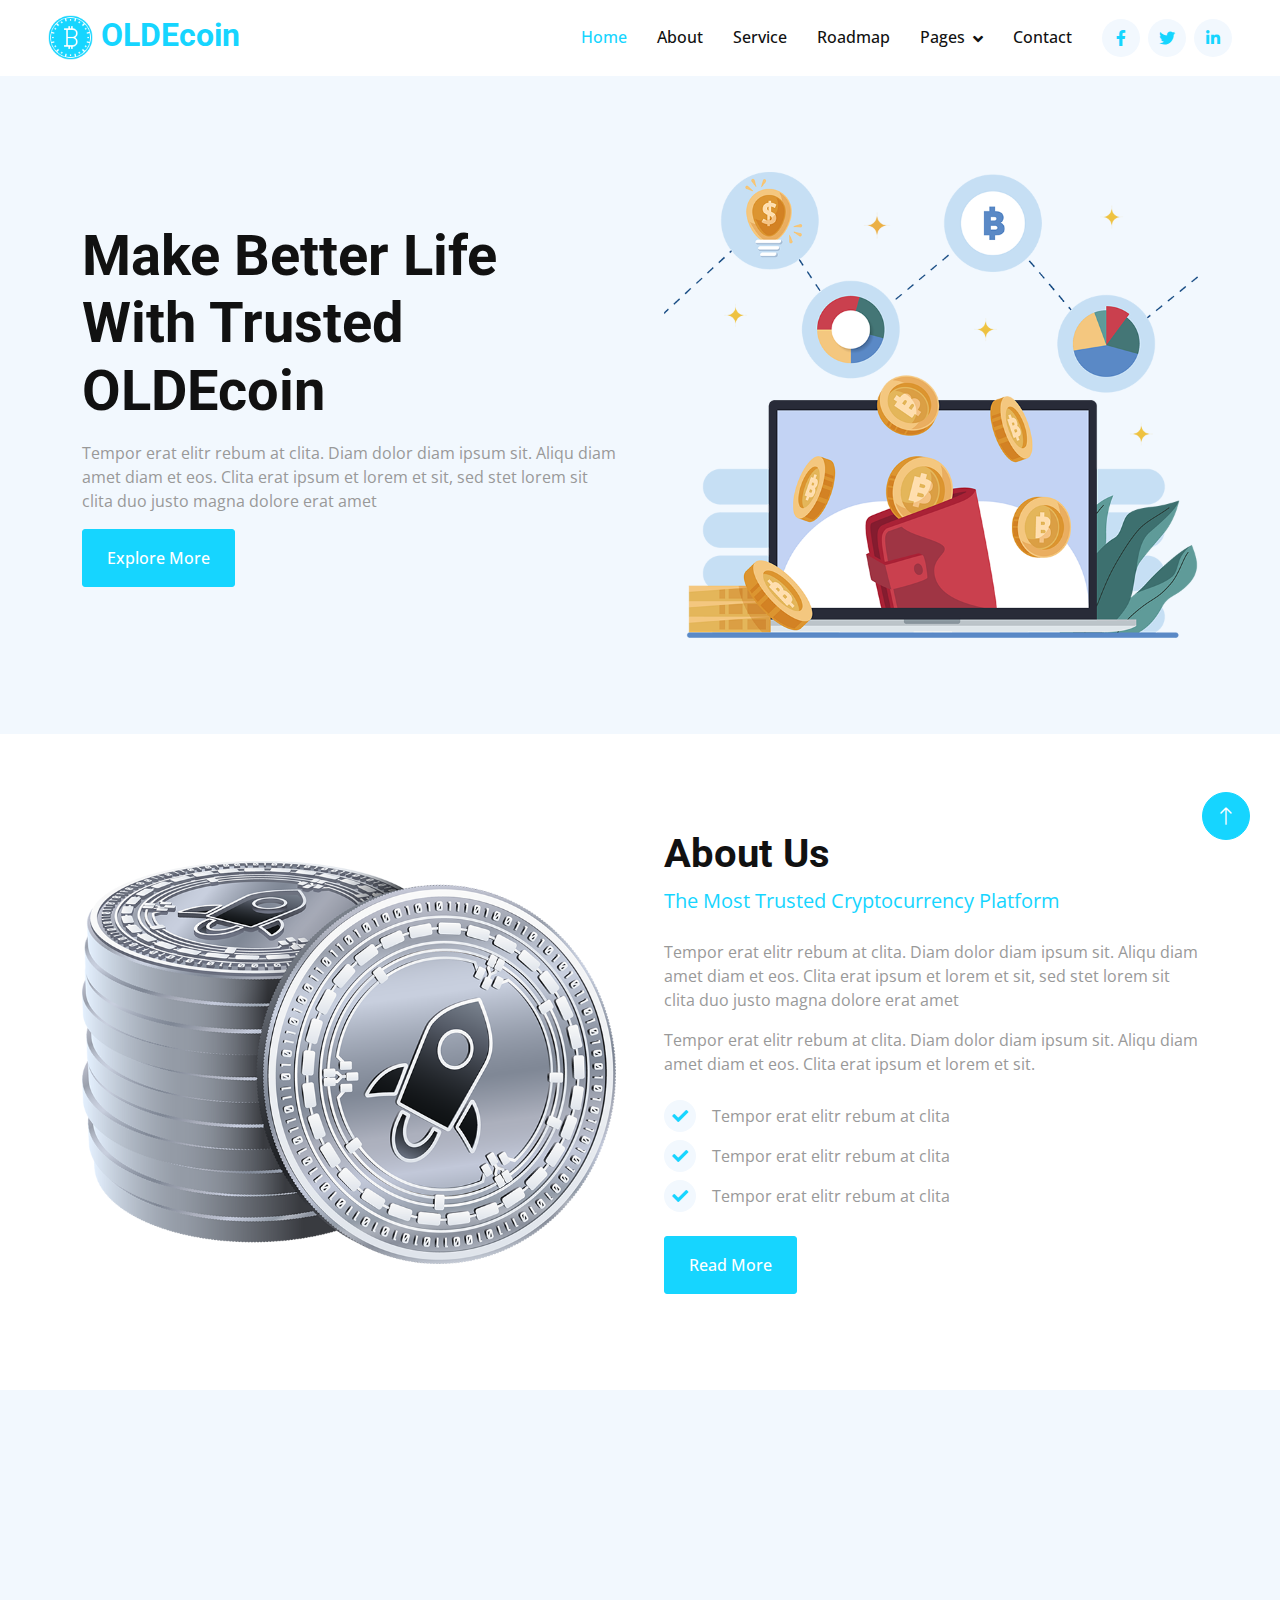
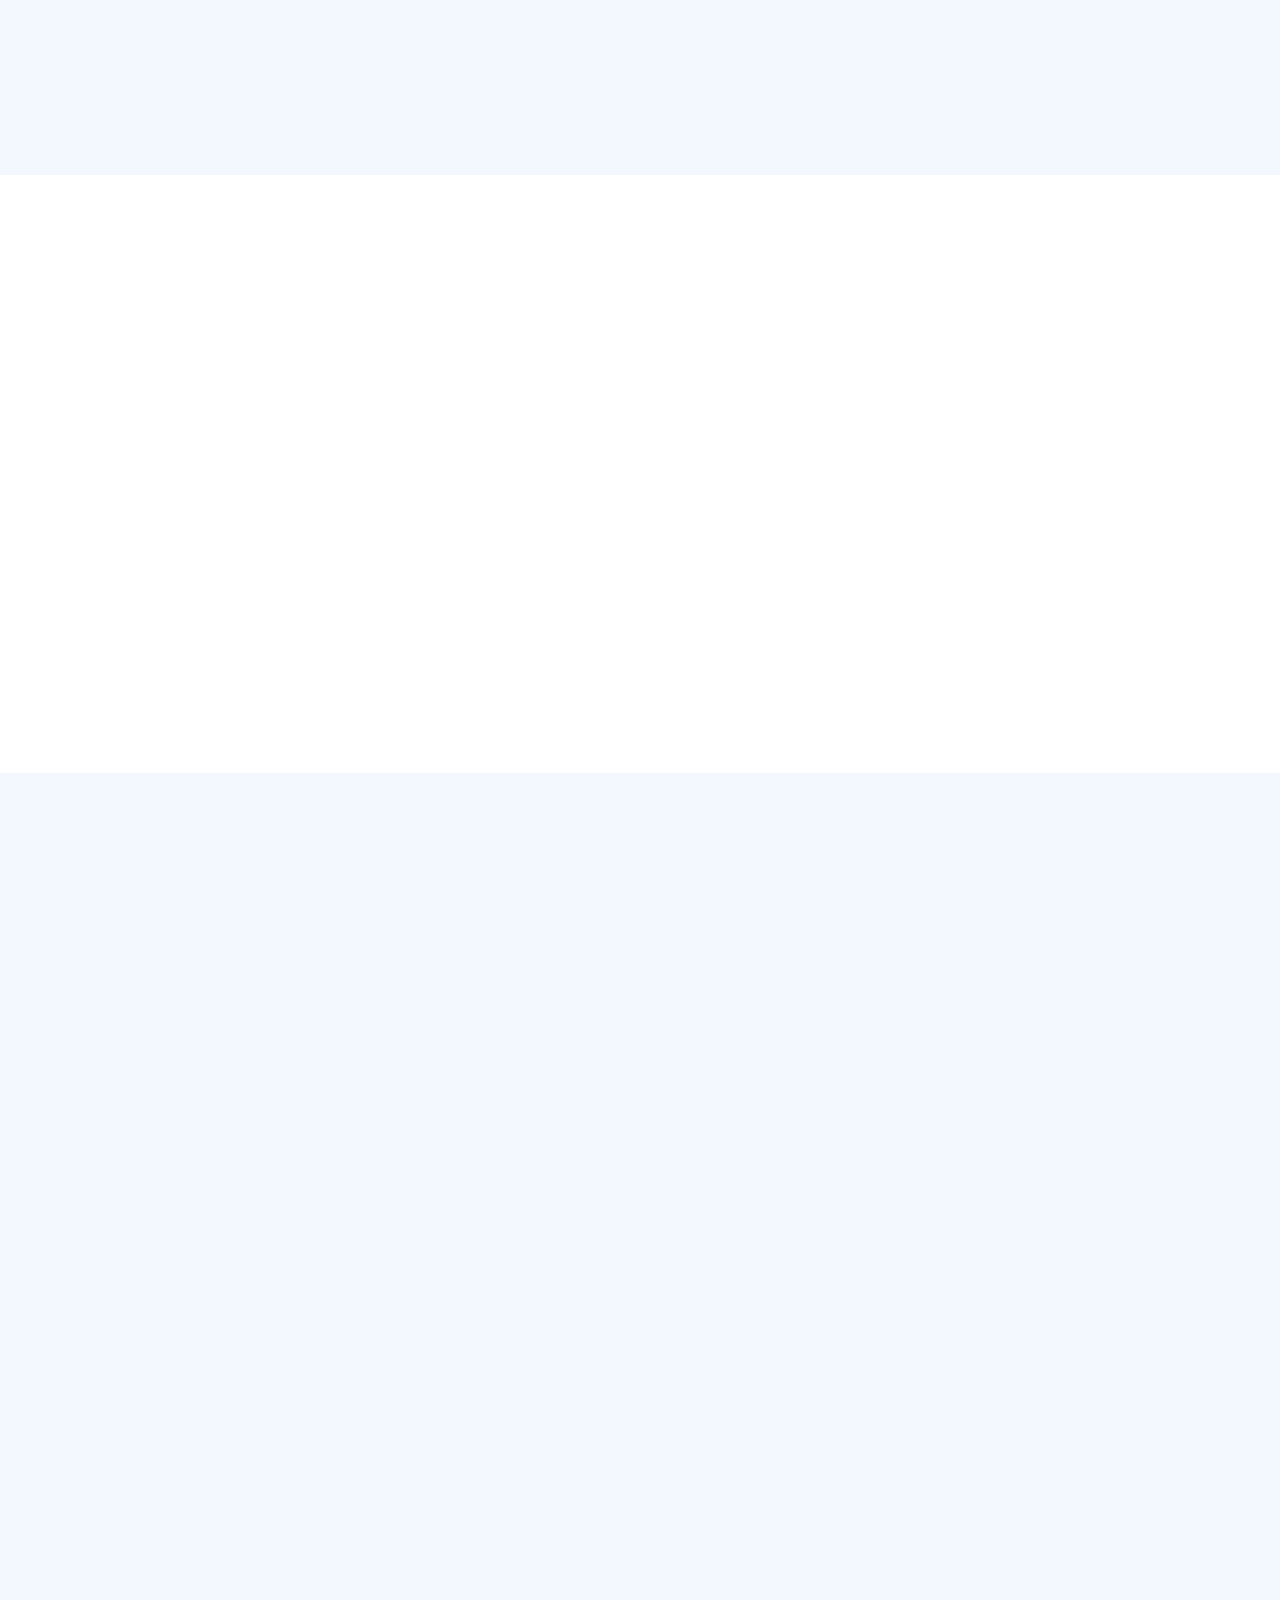
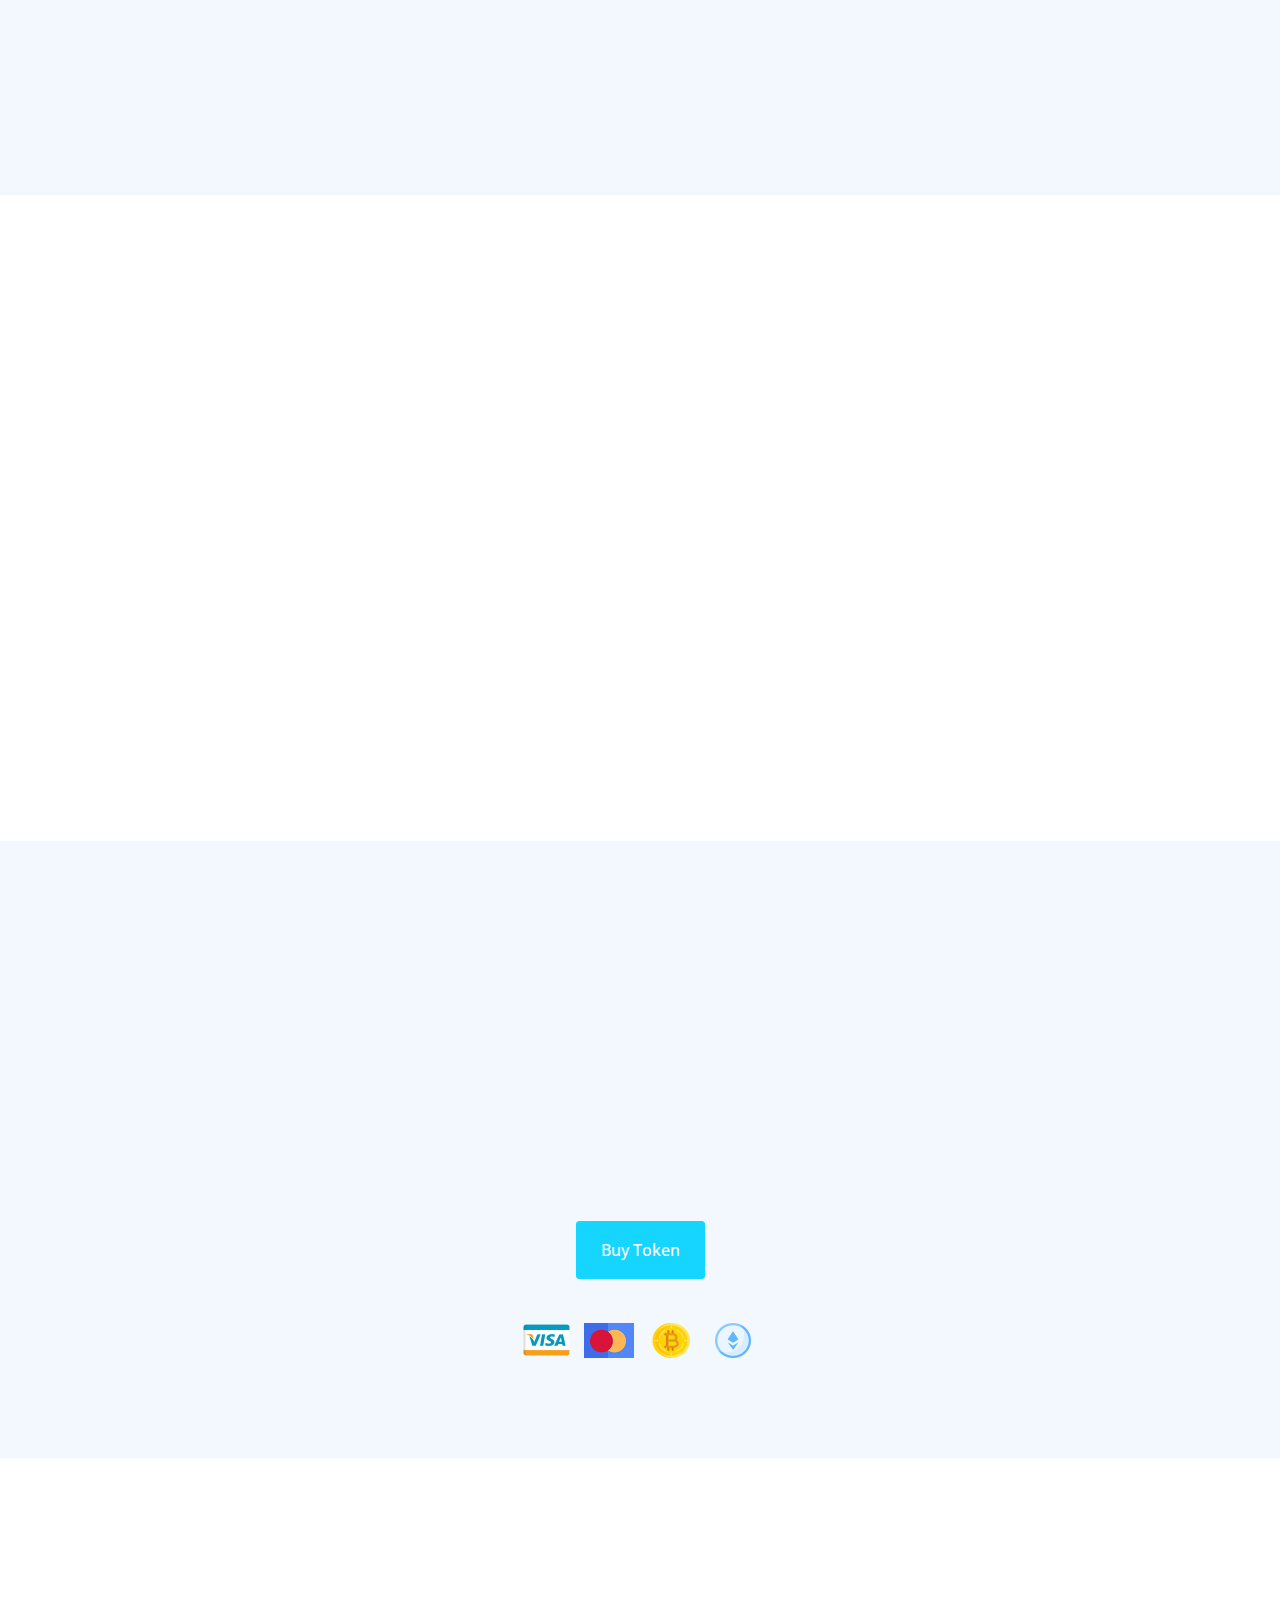
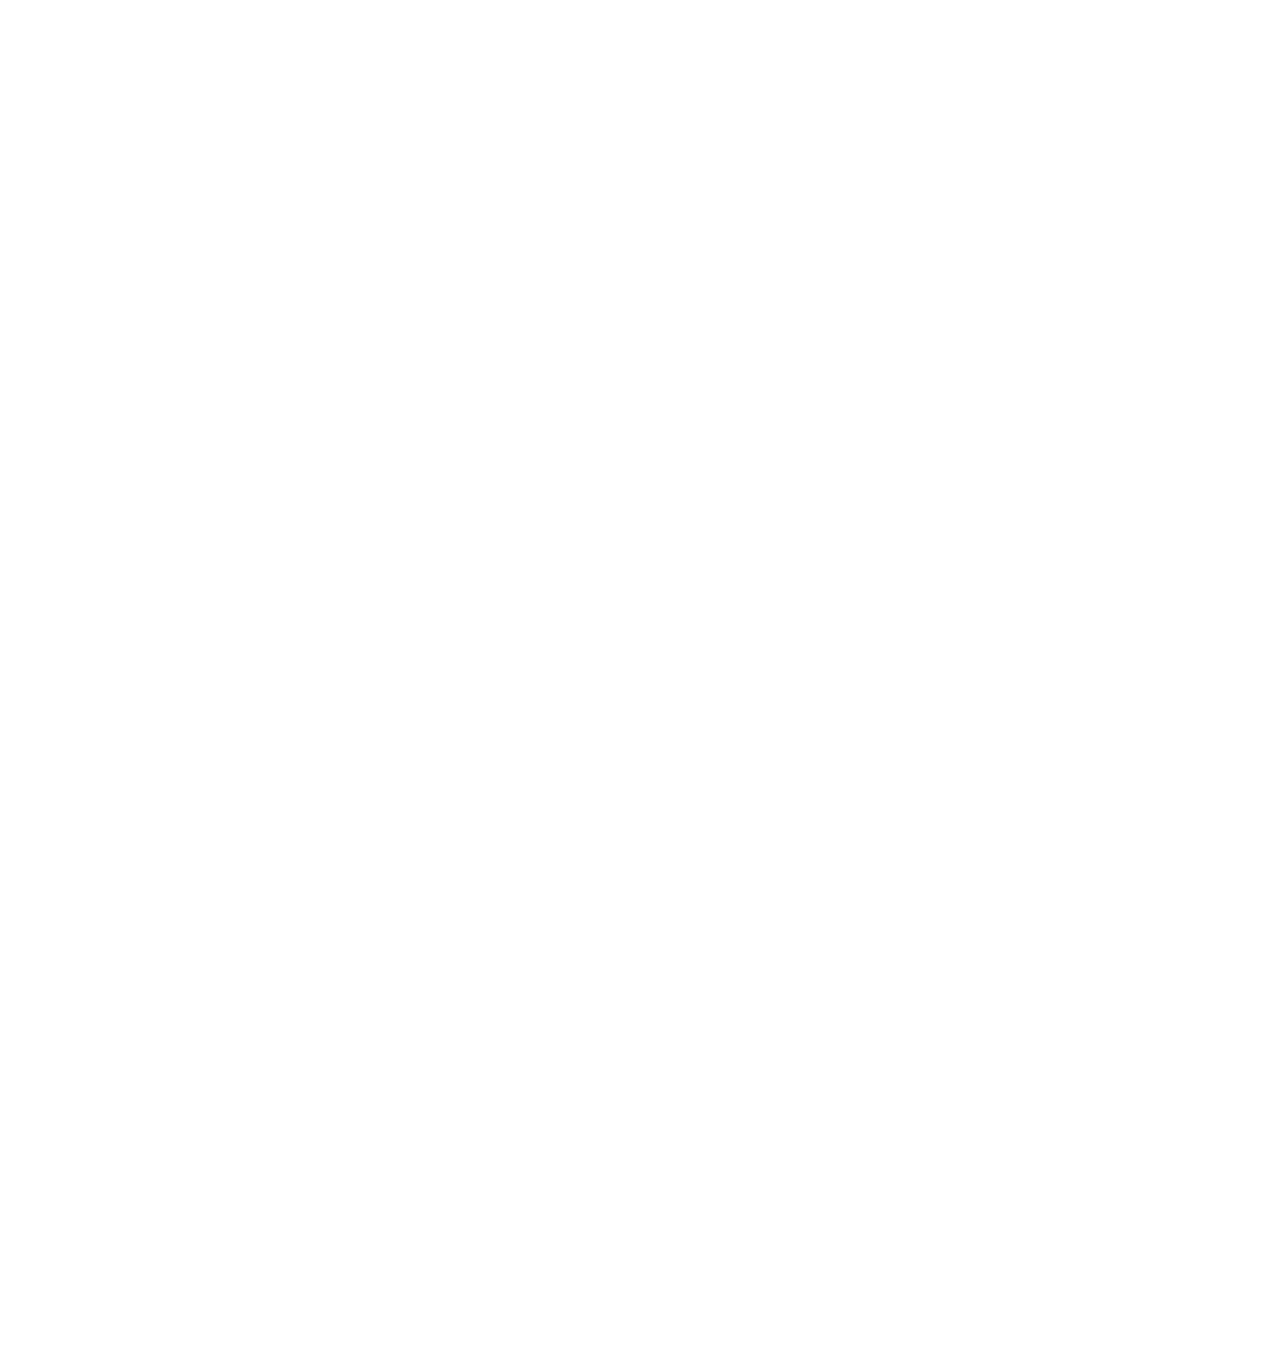
<file: index.html>
<!DOCTYPE html>
<html lang="en">

<head>
    <meta charset="utf-8">
    <title>OLDEcoin - A Cryptocurrency for Olde English Bulldogges</title>
    <meta content="width=device-width, initial-scale=1.0" name="viewport">
    <meta content="" name="keywords">
    <meta content="" name="description">

    <!-- Favicon -->
    <link href="img/favicon.ico" rel="icon">

    <!-- Google Web Fonts -->
    <link rel="preconnect" href="https://fonts.googleapis.com">
    <link rel="preconnect" href="https://fonts.gstatic.com" crossorigin>
    <link href="https://fonts.googleapis.com/css2?family=Open+Sans:wght@400;500&family=Roboto:wght@500;700&display=swap"
        rel="stylesheet">

    <!-- Icon Font Stylesheet -->
    <link href="https://cdnjs.cloudflare.com/ajax/libs/font-awesome/5.10.0/css/all.min.css" rel="stylesheet">
    <link href="https://cdn.jsdelivr.net/npm/bootstrap-icons@1.4.1/font/bootstrap-icons.css" rel="stylesheet">

    <!-- Libraries Stylesheet -->
    <link href="lib/animate/animate.min.css" rel="stylesheet">
    <link href="lib/owlcarousel/assets/owl.carousel.min.css" rel="stylesheet">

    <!-- Customized Bootstrap Stylesheet -->
    <link href="css/bootstrap.min.css" rel="stylesheet">

    <!-- Template Stylesheet -->
    <link href="css/style.css" rel="stylesheet">
</head>

<body>
    <!-- Spinner Start -->
    <div id="spinner"
        class="show bg-white position-fixed translate-middle w-100 vh-100 top-50 start-50 d-flex align-items-center justify-content-center">
        <div class="spinner-grow text-primary" role="status"></div>
    </div>
    <!-- Spinner End -->


    <!-- Navbar Start -->
    <nav class="navbar navbar-expand-lg bg-white navbar-light sticky-top p-0 px-4 px-lg-5">
        <a href="index.html" class="navbar-brand d-flex align-items-center">
            <h2 class="m-0 text-primary"><img class="img-fluid me-2" src="img/icon-1.png" alt=""
                    style="width: 45px;">OLDEcoin</h2>
        </a>
        <button type="button" class="navbar-toggler" data-bs-toggle="collapse" data-bs-target="#navbarCollapse">
            <span class="navbar-toggler-icon"></span>
        </button>
        <div class="collapse navbar-collapse" id="navbarCollapse">
            <div class="navbar-nav ms-auto py-4 py-lg-0">
                <a href="index.html" class="nav-item nav-link active">Home</a>
                <a href="about.html" class="nav-item nav-link">About</a>
                <a href="service.html" class="nav-item nav-link">Service</a>
                <a href="roadmap.html" class="nav-item nav-link">Roadmap</a>
                <div class="nav-item dropdown">
                    <a href="#" class="nav-link dropdown-toggle" data-bs-toggle="dropdown">Pages</a>
                    <div class="dropdown-menu shadow-sm m-0">
                        <a href="feature.html" class="dropdown-item">Feature</a>
                        <a href="token.html" class="dropdown-item">Token Sale</a>
                        <a href="faq.html" class="dropdown-item">FAQs</a>
                        <a href="404.html" class="dropdown-item">404 Page</a>
                    </div>
                </div>
                <a href="contact.html" class="nav-item nav-link">Contact</a>
            </div>
            <div class="h-100 d-lg-inline-flex align-items-center d-none">
                <a class="btn btn-square rounded-circle bg-light text-primary me-2" href=""><i
                        class="fab fa-facebook-f"></i></a>
                <a class="btn btn-square rounded-circle bg-light text-primary me-2" href=""><i
                        class="fab fa-twitter"></i></a>
                <a class="btn btn-square rounded-circle bg-light text-primary me-0" href=""><i
                        class="fab fa-linkedin-in"></i></a>
            </div>
        </div>
    </nav>
    <!-- Navbar End -->


    <!-- Header Start -->
    <div class="container-fluid hero-header bg-light py-5 mb-5">
        <div class="container py-5">
            <div class="row g-5 align-items-center">
                <div class="col-lg-6">
                    <h1 class="display-4 mb-3 animated slideInDown">Make Better Life With Trusted OLDEcoin</h1>
                    <p class="animated slideInDown">Tempor erat elitr rebum at clita. Diam dolor diam ipsum sit. Aliqu
                        diam amet diam et eos. Clita erat ipsum et lorem et sit, sed stet lorem sit clita duo justo
                        magna dolore erat amet</p>
                    <a href="" class="btn btn-primary py-3 px-4 animated slideInDown">Explore More</a>
                </div>
                <div class="col-lg-6 animated fadeIn">
                    <img class="img-fluid animated pulse infinite" style="animation-duration: 3s;" src="img/hero-1.png"
                        alt="">
                </div>
            </div>
        </div>
    </div>
    <!-- Header End -->


    <!-- About Start -->
    <div class="container-xxl py-5">
        <div class="container">
            <div class="row g-5 align-items-center">
                <div class="col-lg-6 wow fadeInUp" data-wow-delay="0.1s">
                    <img class="img-fluid" src="img/about.png" alt="">
                </div>
                <div class="col-lg-6 wow fadeInUp" data-wow-delay="0.5s">
                    <div class="h-100">
                        <h1 class="display-6">About Us</h1>
                        <p class="text-primary fs-5 mb-4">The Most Trusted Cryptocurrency Platform</p>
                        <p>Tempor erat elitr rebum at clita. Diam dolor diam ipsum sit. Aliqu diam amet diam et eos.
                            Clita erat ipsum et lorem et sit, sed stet lorem sit clita duo justo magna dolore erat amet
                        </p>
                        <p class="mb-4">Tempor erat elitr rebum at clita. Diam dolor diam ipsum sit. Aliqu diam amet
                            diam et eos. Clita erat ipsum et lorem et sit.</p>
                        <div class="d-flex align-items-center mb-2">
                            <i class="fa fa-check bg-light text-primary btn-sm-square rounded-circle me-3 fw-bold"></i>
                            <span>Tempor erat elitr rebum at clita</span>
                        </div>
                        <div class="d-flex align-items-center mb-2">
                            <i class="fa fa-check bg-light text-primary btn-sm-square rounded-circle me-3 fw-bold"></i>
                            <span>Tempor erat elitr rebum at clita</span>
                        </div>
                        <div class="d-flex align-items-center mb-4">
                            <i class="fa fa-check bg-light text-primary btn-sm-square rounded-circle me-3 fw-bold"></i>
                            <span>Tempor erat elitr rebum at clita</span>
                        </div>
                        <a class="btn btn-primary py-3 px-4" href="">Read More</a>
                    </div>
                </div>
            </div>
        </div>
    </div>
    <!-- About End -->


    <!-- Facts Start -->
    <div class="container-xxl bg-light py-5 my-5">
        <div class="container py-5">
            <div class="row g-5">
                <div class="col-lg-4 col-md-6 text-center wow fadeIn" data-wow-delay="0.1s">
                    <img class="img-fluid mb-4" src="img/icon-9.png" alt="">
                    <h1 class="display-4" data-toggle="counter-up">123456</h1>
                    <p class="fs-5 text-primary mb-0">Today Transactions</p>
                </div>
                <div class="col-lg-4 col-md-6 text-center wow fadeIn" data-wow-delay="0.3s">
                    <img class="img-fluid mb-4" src="img/icon-10.png" alt="">
                    <h1 class="display-4" data-toggle="counter-up">123456</h1>
                    <p class="fs-5 text-primary mb-0">Monthly Transactions</p>
                </div>
                <div class="col-lg-4 col-md-6 text-center wow fadeIn" data-wow-delay="0.5s">
                    <img class="img-fluid mb-4" src="img/icon-2.png" alt="">
                    <h1 class="display-4" data-toggle="counter-up">123456</h1>
                    <p class="fs-5 text-primary mb-0">Total Transactions</p>
                </div>
            </div>
        </div>
    </div>
    <!-- Facts End -->


    <!-- Features Start -->
    <div class="container-xxl py-5">
        <div class="container">
            <div class="text-center mx-auto wow fadeInUp" data-wow-delay="0.1s" style="max-width: 500px;">
                <h1 class="display-6">Why Us!</h1>
                <p class="text-primary fs-5 mb-5">The Best In The crypto Industry</p>
            </div>
            <div class="row g-5">
                <div class="col-lg-4 col-md-6 wow fadeInUp" data-wow-delay="0.1s">
                    <div class="d-flex align-items-start">
                        <img class="img-fluid flex-shrink-0" src="img/icon-7.png" alt="">
                        <div class="ps-4">
                            <h5 class="mb-3">Easy To Start</h5>
                            <span>Aliqu diam amet diam et eos. Clita erat ipsum et lorem et sit, sed stet lorem sit
                                clita duo justo</span>
                        </div>
                    </div>
                </div>
                <div class="col-lg-4 col-md-6 wow fadeInUp" data-wow-delay="0.3s">
                    <div class="d-flex align-items-start">
                        <img class="img-fluid flex-shrink-0" src="img/icon-6.png" alt="">
                        <div class="ps-4">
                            <h5 class="mb-3">Safe & Secure</h5>
                            <span>Aliqu diam amet diam et eos. Clita erat ipsum et lorem et sit, sed stet lorem sit
                                clita duo justo</span>
                        </div>
                    </div>
                </div>
                <div class="col-lg-4 col-md-6 wow fadeInUp" data-wow-delay="0.5s">
                    <div class="d-flex align-items-start">
                        <img class="img-fluid flex-shrink-0" src="img/icon-5.png" alt="">
                        <div class="ps-4">
                            <h5 class="mb-3">Affordable Plans</h5>
                            <span>Aliqu diam amet diam et eos. Clita erat ipsum et lorem et sit, sed stet lorem sit
                                clita duo justo</span>
                        </div>
                    </div>
                </div>
                <div class="col-lg-4 col-md-6 wow fadeInUp" data-wow-delay="0.1s">
                    <div class="d-flex align-items-start">
                        <img class="img-fluid flex-shrink-0" src="img/icon-4.png" alt="">
                        <div class="ps-4">
                            <h5 class="mb-3">Secure Storage</h5>
                            <span>Aliqu diam amet diam et eos. Clita erat ipsum et lorem et sit, sed stet lorem sit
                                clita duo justo</span>
                        </div>
                    </div>
                </div>
                <div class="col-lg-4 col-md-6 wow fadeInUp" data-wow-delay="0.3s">
                    <div class="d-flex align-items-start">
                        <img class="img-fluid flex-shrink-0" src="img/icon-3.png" alt="">
                        <div class="ps-4">
                            <h5 class="mb-3">Protected By Insurance</h5>
                            <span>Aliqu diam amet diam et eos. Clita erat ipsum et lorem et sit, sed stet lorem sit
                                clita duo justo</span>
                        </div>
                    </div>
                </div>
                <div class="col-lg-4 col-md-6 wow fadeInUp" data-wow-delay="0.5s">
                    <div class="d-flex align-items-start">
                        <img class="img-fluid flex-shrink-0" src="img/icon-8.png" alt="">
                        <div class="ps-4">
                            <h5 class="mb-3">24/7 Support</h5>
                            <span>Aliqu diam amet diam et eos. Clita erat ipsum et lorem et sit, sed stet lorem sit
                                clita duo justo</span>
                        </div>
                    </div>
                </div>
            </div>
        </div>
    </div>
    <!-- Features End -->


    <!-- Service Start -->
    <div class="container-xxl bg-light py-5 my-5">
        <div class="container py-5">
            <div class="text-center mx-auto wow fadeInUp" data-wow-delay="0.1s" style="max-width: 500px;">
                <h1 class="display-6">Services</h1>
                <p class="text-primary fs-5 mb-5">Buy, Sell And Exchange Cryptocurrency</p>
            </div>
            <div class="row g-4">
                <div class="col-lg-4 col-md-6 wow fadeInUp" data-wow-delay="0.1s">
                    <div class="service-item bg-white p-5">
                        <img class="img-fluid mb-4" src="img/icon-7.png" alt="">
                        <h5 class="mb-3">Currency Wallet</h5>
                        <p>Aliqu diam amet diam et eos. Clita erat ipsum et lorem et sit, sed stet lorem sit clita duo
                            justo</p>
                        <a href="">Read More <i class="fa fa-arrow-right ms-2"></i></a>
                    </div>
                </div>
                <div class="col-lg-4 col-md-6 wow fadeInUp" data-wow-delay="0.3s">
                    <div class="service-item bg-white p-5">
                        <img class="img-fluid mb-4" src="img/icon-3.png" alt="">
                        <h5 class="mb-3">Currency Transaction</h5>
                        <p>Aliqu diam amet diam et eos. Clita erat ipsum et lorem et sit, sed stet lorem sit clita duo
                            justo</p>
                        <a href="">Read More <i class="fa fa-arrow-right ms-2"></i></a>
                    </div>
                </div>
                <div class="col-lg-4 col-md-6 wow fadeInUp" data-wow-delay="0.5s">
                    <div class="service-item bg-white p-5">
                        <img class="img-fluid mb-4" src="img/icon-9.png" alt="">
                        <h5 class="mb-3">Bitcoin Investment</h5>
                        <p>Aliqu diam amet diam et eos. Clita erat ipsum et lorem et sit, sed stet lorem sit clita duo
                            justo</p>
                        <a href="">Read More <i class="fa fa-arrow-right ms-2"></i></a>
                    </div>
                </div>
                <div class="col-lg-4 col-md-6 wow fadeInUp" data-wow-delay="0.1s">
                    <div class="service-item bg-white p-5">
                        <img class="img-fluid mb-4" src="img/icon-5.png" alt="">
                        <h5 class="mb-3">Currency Exchange</h5>
                        <p>Aliqu diam amet diam et eos. Clita erat ipsum et lorem et sit, sed stet lorem sit clita duo
                            justo</p>
                        <a href="">Read More <i class="fa fa-arrow-right ms-2"></i></a>
                    </div>
                </div>
                <div class="col-lg-4 col-md-6 wow fadeInUp" data-wow-delay="0.3s">
                    <div class="service-item bg-white p-5">
                        <img class="img-fluid mb-4" src="img/icon-2.png" alt="">
                        <h5 class="mb-3">Bitcoin Escrow</h5>
                        <p>Aliqu diam amet diam et eos. Clita erat ipsum et lorem et sit, sed stet lorem sit clita duo
                            justo</p>
                        <a href="">Read More <i class="fa fa-arrow-right ms-2"></i></a>
                    </div>
                </div>
                <div class="col-lg-4 col-md-6 wow fadeInUp" data-wow-delay="0.5s">
                    <div class="service-item bg-white p-5">
                        <img class="img-fluid mb-4" src="img/icon-8.png" alt="">
                        <h5 class="mb-3">Token Sale</h5>
                        <p>Aliqu diam amet diam et eos. Clita erat ipsum et lorem et sit, sed stet lorem sit clita duo
                            justo</p>
                        <a href="">Read More <i class="fa fa-arrow-right ms-2"></i></a>
                    </div>
                </div>
            </div>
        </div>
    </div>
    <!-- Service End -->


    <!-- Roadmap Start -->
    <div class="container-xxl py-5">
        <div class="container">
            <div class="text-center mx-auto wow fadeInUp" data-wow-delay="0.1s" style="max-width: 500px;">
                <h1 class="display-6">Roadmap</h1>
                <p class="text-primary fs-5 mb-5">We Translate Your Dream Into Reality</p>
            </div>
            <div class="owl-carousel roadmap-carousel wow fadeInUp" data-wow-delay="0.1s">
                <div class="roadmap-item">
                    <div class="roadmap-point"><span></span></div>
                    <h5>January 2045</h5>
                    <span>Diam dolor ipsum sit amet erat ipsum lorem sit</span>
                </div>
                <div class="roadmap-item">
                    <div class="roadmap-point"><span></span></div>
                    <h5>March 2045</h5>
                    <span>Diam dolor ipsum sit amet erat ipsum lorem sit</span>
                </div>
                <div class="roadmap-item">
                    <div class="roadmap-point"><span></span></div>
                    <h5>May 2045</h5>
                    <span>Diam dolor ipsum sit amet erat ipsum lorem sit</span>
                </div>
                <div class="roadmap-item">
                    <div class="roadmap-point"><span></span></div>
                    <h5>July 2045</h5>
                    <span>Diam dolor ipsum sit amet erat ipsum lorem sit</span>
                </div>
                <div class="roadmap-item">
                    <div class="roadmap-point"><span></span></div>
                    <h5>September 2045</h5>
                    <span>Diam dolor ipsum sit amet erat ipsum lorem sit</span>
                </div>
                <div class="roadmap-item">
                    <div class="roadmap-point"><span></span></div>
                    <h5>November 2045</h5>
                    <span>Diam dolor ipsum sit amet erat ipsum lorem sit</span>
                </div>
            </div>
        </div>
    </div>
    <!-- Roadmap End -->


    <!-- Token Sale Start -->
    <div class="container-xxl bg-light py-5 my-5">
        <div class="container py-5">
            <div class="text-center mx-auto wow fadeInUp" data-wow-delay="0.1s" style="max-width: 500px;">
                <h1 class="display-6">Token Sale</h1>
                <p class="text-primary fs-5 mb-5">Token Sale Countdown</p>
            </div>
            <div class="row g-3">
                <div class="col-6 col-md-3 wow fadeIn" data-wow-delay="0.1s">
                    <div class="bg-white text-center p-3">
                        <h1 class="mb-0">0</h1>
                        <span class="text-primary fs-5">Days</span>
                    </div>
                </div>
                <div class="col-6 col-md-3 wow fadeIn" data-wow-delay="0.3s">
                    <div class="bg-white text-center p-3">
                        <h1 class="mb-0">0</h1>
                        <span class="text-primary fs-5">Hours</span>
                    </div>
                </div>
                <div class="col-6 col-md-3 wow fadeIn" data-wow-delay="0.5s">
                    <div class="bg-white text-center p-3">
                        <h1 class="mb-0">0</h1>
                        <span class="text-primary fs-5">Minutes</span>
                    </div>
                </div>
                <div class="col-6 col-md-3 wow fadeIn" data-wow-delay="0.7s">
                    <div class="bg-white text-center p-3">
                        <h1 class="mb-0">0</h1>
                        <span class="text-primary fs-5">Seconds</span>
                    </div>
                </div>
                <div class="col-12 text-center py-4">
                    <a class="btn btn-primary py-3 px-4" href="">Buy Token</a>
                </div>
                <div class="col-12 text-center">
                    <img class="img-fluid m-1" src="img/payment-1.png" alt="" style="width: 50px;">
                    <img class="img-fluid m-1" src="img/payment-2.png" alt="" style="width: 50px;">
                    <img class="img-fluid m-1" src="img/payment-3.png" alt="" style="width: 50px;">
                    <img class="img-fluid m-1" src="img/payment-4.png" alt="" style="width: 50px;">
                </div>
            </div>
        </div>
    </div>
    <!-- Token Sale Start -->


    <!-- FAQs Start -->
    <div class="container-xxl py-5">
        <div class="container">
            <div class="text-center mx-auto wow fadeInUp" data-wow-delay="0.1s" style="max-width: 500px;">
                <h1 class="display-6">FAQs</h1>
                <p class="text-primary fs-5 mb-5">Frequently Asked Questions</p>
            </div>
            <div class="row justify-content-center">
                <div class="col-lg-10">
                    <div class="accordion" id="accordionExample">
                        <div class="accordion-item wow fadeInUp" data-wow-delay="0.1s">
                            <h2 class="accordion-header" id="headingOne">
                                <button class="accordion-button" type="button" data-bs-toggle="collapse"
                                    data-bs-target="#collapseOne" aria-expanded="true" aria-controls="collapseOne">
                                    How to build a website?
                                </button>
                            </h2>
                            <div id="collapseOne" class="accordion-collapse collapse show" aria-labelledby="headingOne"
                                data-bs-parent="#accordionExample">
                                <div class="accordion-body">
                                    Dolor nonumy tempor elitr et rebum ipsum sit duo duo. Diam sed sed magna et magna
                                    diam aliquyam amet dolore ipsum erat duo. Sit rebum magna duo labore no diam.
                                </div>
                            </div>
                        </div>
                        <div class="accordion-item wow fadeInUp" data-wow-delay="0.2s">
                            <h2 class="accordion-header" id="headingTwo">
                                <button class="accordion-button collapsed" type="button" data-bs-toggle="collapse"
                                    data-bs-target="#collapseTwo" aria-expanded="false" aria-controls="collapseTwo">
                                    How long will it take to get a new website?
                                </button>
                            </h2>
                            <div id="collapseTwo" class="accordion-collapse collapse" aria-labelledby="headingTwo"
                                data-bs-parent="#accordionExample">
                                <div class="accordion-body">
                                    Dolor nonumy tempor elitr et rebum ipsum sit duo duo. Diam sed sed magna et magna
                                    diam aliquyam amet dolore ipsum erat duo. Sit rebum magna duo labore no diam.
                                </div>
                            </div>
                        </div>
                        <div class="accordion-item wow fadeInUp" data-wow-delay="0.3s">
                            <h2 class="accordion-header" id="headingThree">
                                <button class="accordion-button collapsed" type="button" data-bs-toggle="collapse"
                                    data-bs-target="#collapseThree" aria-expanded="false" aria-controls="collapseThree">
                                    Do you only create HTML websites?
                                </button>
                            </h2>
                            <div id="collapseThree" class="accordion-collapse collapse" aria-labelledby="headingThree"
                                data-bs-parent="#accordionExample">
                                <div class="accordion-body">
                                    Dolor nonumy tempor elitr et rebum ipsum sit duo duo. Diam sed sed magna et magna
                                    diam aliquyam amet dolore ipsum erat duo. Sit rebum magna duo labore no diam.
                                </div>
                            </div>
                        </div>
                        <div class="accordion-item wow fadeInUp" data-wow-delay="0.4s">
                            <h2 class="accordion-header" id="headingFour">
                                <button class="accordion-button collapsed" type="button" data-bs-toggle="collapse"
                                    data-bs-target="#collapseFour" aria-expanded="true" aria-controls="collapseFour">
                                    Will my website be mobile-friendly?
                                </button>
                            </h2>
                            <div id="collapseFour" class="accordion-collapse collapse" aria-labelledby="headingFour"
                                data-bs-parent="#accordionExample">
                                <div class="accordion-body">
                                    Dolor nonumy tempor elitr et rebum ipsum sit duo duo. Diam sed sed magna et magna
                                    diam aliquyam amet dolore ipsum erat duo. Sit rebum magna duo labore no diam.
                                </div>
                            </div>
                        </div>
                        <div class="accordion-item wow fadeInUp" data-wow-delay="0.5s">
                            <h2 class="accordion-header" id="headingFive">
                                <button class="accordion-button collapsed" type="button" data-bs-toggle="collapse"
                                    data-bs-target="#collapseFive" aria-expanded="false" aria-controls="collapseFive">
                                    Will you maintain my site for me?
                                </button>
                            </h2>
                            <div id="collapseFive" class="accordion-collapse collapse" aria-labelledby="headingFive"
                                data-bs-parent="#accordionExample">
                                <div class="accordion-body">
                                    Dolor nonumy tempor elitr et rebum ipsum sit duo duo. Diam sed sed magna et magna
                                    diam aliquyam amet dolore ipsum erat duo. Sit rebum magna duo labore no diam.
                                </div>
                            </div>
                        </div>
                        <div class="accordion-item wow fadeInUp" data-wow-delay="0.6s">
                            <h2 class="accordion-header" id="headingSix">
                                <button class="accordion-button collapsed" type="button" data-bs-toggle="collapse"
                                    data-bs-target="#collapseSix" aria-expanded="false" aria-controls="collapseSix">
                                    I’m on a strict budget. Do you have any low cost options?
                                </button>
                            </h2>
                            <div id="collapseSix" class="accordion-collapse collapse" aria-labelledby="headingSix"
                                data-bs-parent="#accordionExample">
                                <div class="accordion-body">
                                    Dolor nonumy tempor elitr et rebum ipsum sit duo duo. Diam sed sed magna et magna
                                    diam aliquyam amet dolore ipsum erat duo. Sit rebum magna duo labore no diam.
                                </div>
                            </div>
                        </div>
                        <div class="accordion-item wow fadeInUp" data-wow-delay="0.7s">
                            <h2 class="accordion-header" id="headingSeven">
                                <button class="accordion-button collapsed" type="button" data-bs-toggle="collapse"
                                    data-bs-target="#collapseSeven" aria-expanded="false" aria-controls="collapseSeven">
                                    Will you maintain my site for me?
                                </button>
                            </h2>
                            <div id="collapseSeven" class="accordion-collapse collapse" aria-labelledby="headingSeven"
                                data-bs-parent="#accordionExample">
                                <div class="accordion-body">
                                    Dolor nonumy tempor elitr et rebum ipsum sit duo duo. Diam sed sed magna et magna
                                    diam aliquyam amet dolore ipsum erat duo. Sit rebum magna duo labore no diam.
                                </div>
                            </div>
                        </div>
                        <div class="accordion-item wow fadeInUp" data-wow-delay="0.8s">
                            <h2 class="accordion-header" id="headingEight">
                                <button class="accordion-button collapsed" type="button" data-bs-toggle="collapse"
                                    data-bs-target="#collapseEight" aria-expanded="false" aria-controls="collapseEight">
                                    I’m on a strict budget. Do you have any low cost options?
                                </button>
                            </h2>
                            <div id="collapseEight" class="accordion-collapse collapse" aria-labelledby="headingEight"
                                data-bs-parent="#accordionExample">
                                <div class="accordion-body">
                                    Dolor nonumy tempor elitr et rebum ipsum sit duo duo. Diam sed sed magna et magna
                                    diam aliquyam amet dolore ipsum erat duo. Sit rebum magna duo labore no diam.
                                </div>
                            </div>
                        </div>
                    </div>
                </div>
            </div>
        </div>
    </div>
    <!-- FAQs Start -->


    <!-- Footer Start -->
    <div class="container-fluid bg-light footer mt-5 pt-5 wow fadeIn" data-wow-delay="0.1s">
        <div class="container py-5">
            <div class="row g-5">
                <div class="col-md-6">
                    <h1 class="text-primary mb-4"><img class="img-fluid me-2" src="img/icon-1.png" alt=""
                            style="width: 45px;">CryptoCoin</h1>
                    <span>Diam dolor diam ipsum sit. Aliqu diam amet diam et eos. Clita erat ipsum et lorem et sit, sed
                        stet lorem sit clita. Diam dolor diam ipsum sit. Aliqu diam amet diam et eos. Clita erat ipsum
                        et lorem et sit.</span>
                </div>
                <div class="col-md-6">
                    <h5 class="mb-4">Newsletter</h5>
                    <p>Clita erat ipsum et lorem et sit, sed stet lorem sit clita.</p>
                    <div class="position-relative">
                        <input class="form-control bg-transparent w-100 py-3 ps-4 pe-5" type="text"
                            placeholder="Your email">
                        <button type="button"
                            class="btn btn-primary py-2 px-3 position-absolute top-0 end-0 mt-2 me-2">SignUp</button>
                    </div>
                </div>
                <div class="col-lg-3 col-md-6">
                    <h5 class="mb-4">Get In Touch</h5>
                    <p><i class="fa fa-map-marker-alt me-3"></i>123 Street, New York, USA</p>
                    <p><i class="fa fa-phone-alt me-3"></i>+012 345 67890</p>
                    <p><i class="fa fa-envelope me-3"></i>info@example.com</p>
                </div>
                <div class="col-lg-3 col-md-6">
                    <h5 class="mb-4">Our Services</h5>
                    <a class="btn btn-link" href="">Currency Wallet</a>
                    <a class="btn btn-link" href="">Currency Transaction</a>
                    <a class="btn btn-link" href="">Bitcoin Investment</a>
                    <a class="btn btn-link" href="">Token Sale</a>
                </div>
                <div class="col-lg-3 col-md-6">
                    <h5 class="mb-4">Quick Links</h5>
                    <a class="btn btn-link" href="">About Us</a>
                    <a class="btn btn-link" href="">Contact Us</a>
                    <a class="btn btn-link" href="">Our Services</a>
                    <a class="btn btn-link" href="">Terms & Condition</a>
                </div>
                <div class="col-lg-3 col-md-6">
                    <h5 class="mb-4">Follow Us</h5>
                    <div class="d-flex">
                        <a class="btn btn-square rounded-circle me-1" href=""><i class="fab fa-twitter"></i></a>
                        <a class="btn btn-square rounded-circle me-1" href=""><i class="fab fa-facebook-f"></i></a>
                        <a class="btn btn-square rounded-circle me-1" href=""><i class="fab fa-youtube"></i></a>
                        <a class="btn btn-square rounded-circle me-1" href=""><i class="fab fa-linkedin-in"></i></a>
                    </div>
                </div>
            </div>
        </div>
        <div class="container-fluid copyright">
            <div class="container">
                <div class="row">
                    <div class="col-md-6 text-center text-md-start mb-3 mb-md-0">
                        &copy; <a href="#">Your Site Name</a>, All Right Reserved.
                    </div>
                    <div class="col-md-6 text-center text-md-end">
                        <!--/*** This template is free as long as you keep the footer author’s credit link/attribution link/backlink. If you'd like to use the template without the footer author’s credit link/attribution link/backlink, you can purchase the Credit Removal License from "https://htmlcodex.com/credit-removal". Thank you for your support. ***/-->
                        Designed By <a href="https://htmlcodex.com">HTML Codex</a> Distributed By <a
                            href="https://themewagon.com">ThemeWagon</a>
                    </div>
                </div>
            </div>
        </div>
    </div>
    <!-- Footer End -->


    <!-- Back to Top -->
    <a href="#" class="btn btn-lg btn-primary btn-lg-square rounded-circle back-to-top"><i
            class="bi bi-arrow-up"></i></a>


    <!-- JavaScript Libraries -->
    <script src="https://code.jquery.com/jquery-3.4.1.min.js"></script>
    <script src="https://cdn.jsdelivr.net/npm/bootstrap@5.0.0/dist/js/bootstrap.bundle.min.js"></script>
    <script src="lib/wow/wow.min.js"></script>
    <script src="lib/easing/easing.min.js"></script>
    <script src="lib/waypoints/waypoints.min.js"></script>
    <script src="lib/owlcarousel/owl.carousel.min.js"></script>
    <script src="lib/counterup/counterup.min.js"></script>

    <!-- Template Javascript -->
    <script src="js/main.js"></script>
</body>

</html>
</file>
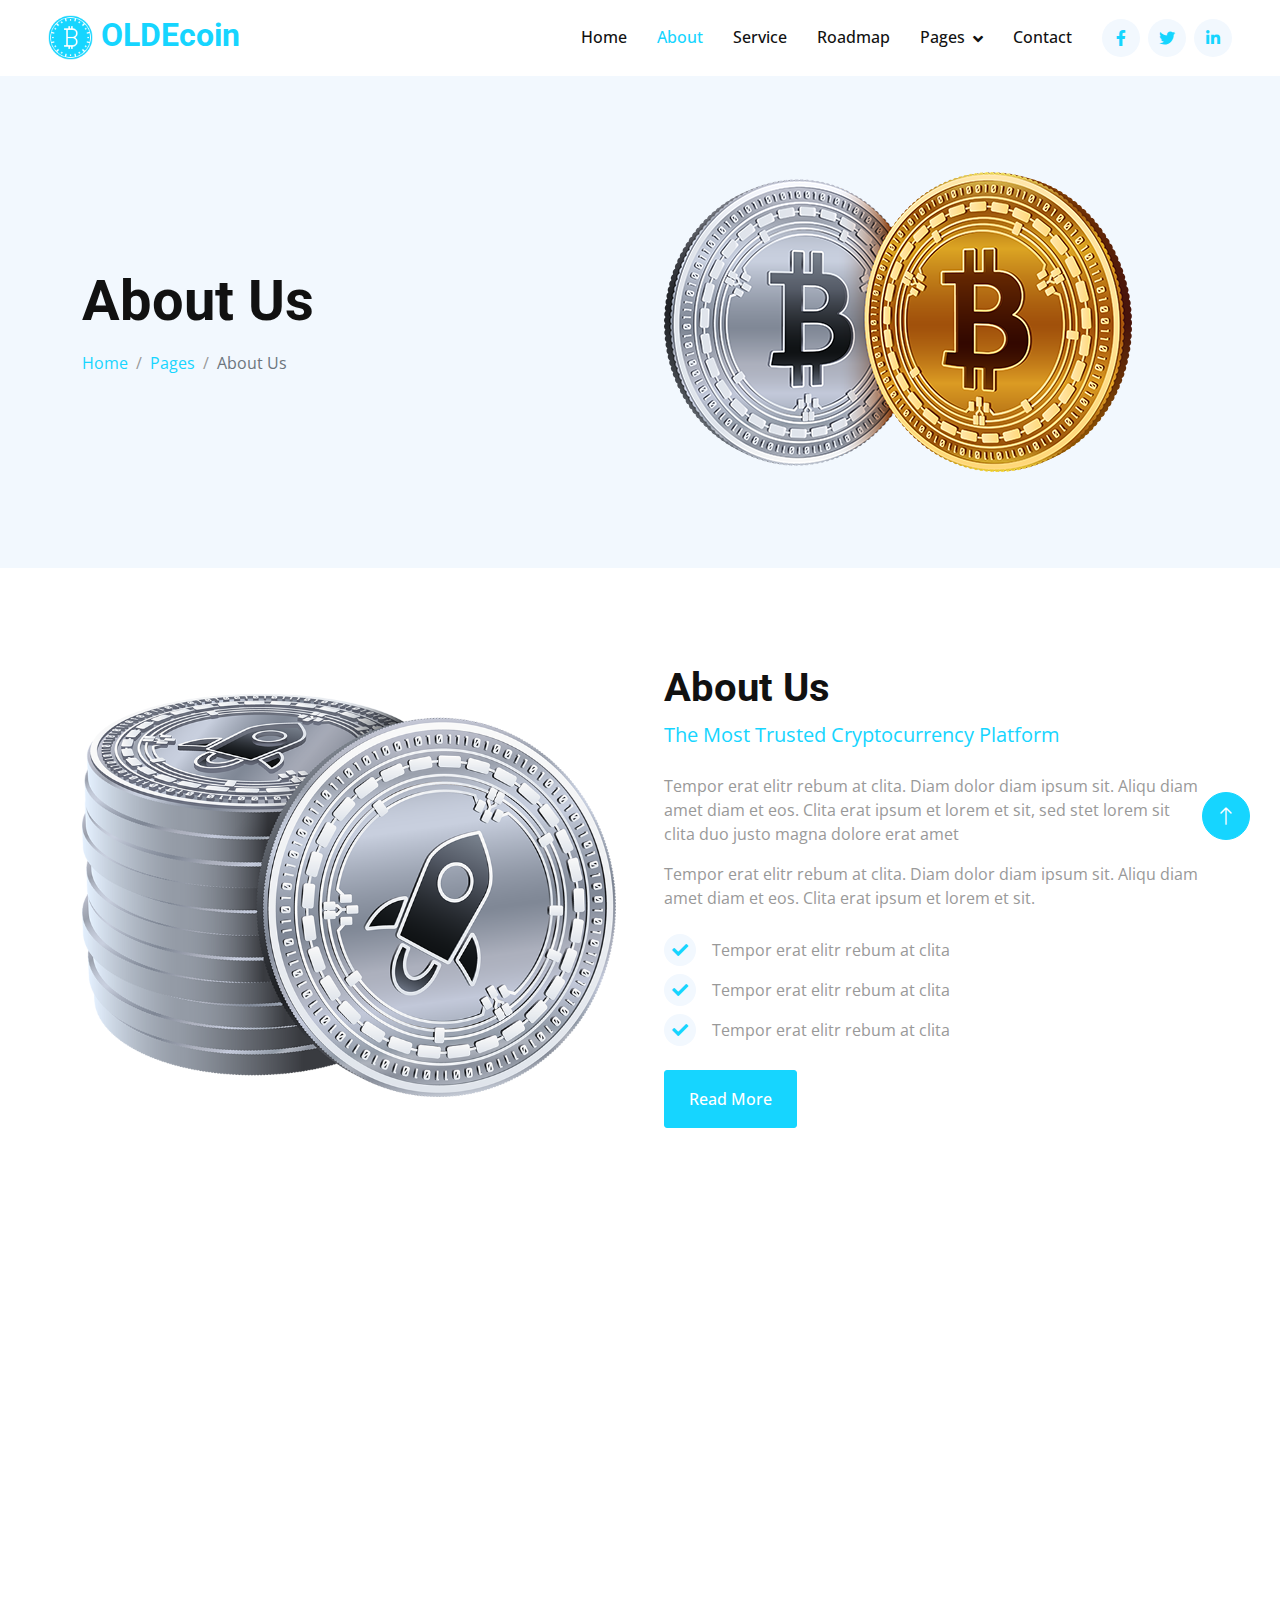
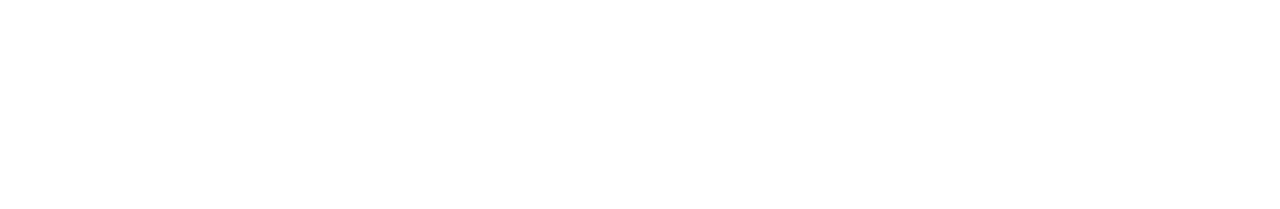
<file: about.html>
<!DOCTYPE html>
<html lang="en">

<head>
    <meta charset="utf-8">
    <title>OLDEcoin - A Cryptocurrency for Olde English Bulldogges</title>
    <meta content="width=device-width, initial-scale=1.0" name="viewport">
    <meta content="" name="keywords">
    <meta content="" name="description">

    <!-- Favicon -->
    <link href="img/favicon.ico" rel="icon">

    <!-- Google Web Fonts -->
    <link rel="preconnect" href="https://fonts.googleapis.com">
    <link rel="preconnect" href="https://fonts.gstatic.com" crossorigin>
    <link href="https://fonts.googleapis.com/css2?family=Open+Sans:wght@400;500&family=Roboto:wght@500;700&display=swap"
        rel="stylesheet">

    <!-- Icon Font Stylesheet -->
    <link href="https://cdnjs.cloudflare.com/ajax/libs/font-awesome/5.10.0/css/all.min.css" rel="stylesheet">
    <link href="https://cdn.jsdelivr.net/npm/bootstrap-icons@1.4.1/font/bootstrap-icons.css" rel="stylesheet">

    <!-- Libraries Stylesheet -->
    <link href="lib/animate/animate.min.css" rel="stylesheet">
    <link href="lib/owlcarousel/assets/owl.carousel.min.css" rel="stylesheet">

    <!-- Customized Bootstrap Stylesheet -->
    <link href="css/bootstrap.min.css" rel="stylesheet">

    <!-- Template Stylesheet -->
    <link href="css/style.css" rel="stylesheet">
</head>

<body>
    <!-- Spinner Start -->
    <div id="spinner"
        class="show bg-white position-fixed translate-middle w-100 vh-100 top-50 start-50 d-flex align-items-center justify-content-center">
        <div class="spinner-grow text-primary" role="status"></div>
    </div>
    <!-- Spinner End -->


    <!-- Navbar Start -->
    <nav class="navbar navbar-expand-lg bg-white navbar-light sticky-top p-0 px-4 px-lg-5">
        <a href="index.html" class="navbar-brand d-flex align-items-center">
            <h2 class="m-0 text-primary"><img class="img-fluid me-2" src="img/icon-1.png" alt=""
                    style="width: 45px;">OLDEcoin</h2>
        </a>
        <button type="button" class="navbar-toggler" data-bs-toggle="collapse" data-bs-target="#navbarCollapse">
            <span class="navbar-toggler-icon"></span>
        </button>
        <div class="collapse navbar-collapse" id="navbarCollapse">
            <div class="navbar-nav ms-auto py-4 py-lg-0">
                <a href="index.html" class="nav-item nav-link">Home</a>
                <a href="about.html" class="nav-item nav-link active">About</a>
                <a href="service.html" class="nav-item nav-link">Service</a>
                <a href="roadmap.html" class="nav-item nav-link">Roadmap</a>
                <div class="nav-item dropdown">
                    <a href="#" class="nav-link dropdown-toggle" data-bs-toggle="dropdown">Pages</a>
                    <div class="dropdown-menu shadow-sm m-0">
                        <a href="feature.html" class="dropdown-item">Feature</a>
                        <a href="token.html" class="dropdown-item">Token Sale</a>
                        <a href="faq.html" class="dropdown-item">FAQs</a>
                        <a href="404.html" class="dropdown-item">404 Page</a>
                    </div>
                </div>
                <a href="contact.html" class="nav-item nav-link">Contact</a>
            </div>
            <div class="h-100 d-lg-inline-flex align-items-center d-none">
                <a class="btn btn-square rounded-circle bg-light text-primary me-2" href=""><i
                        class="fab fa-facebook-f"></i></a>
                <a class="btn btn-square rounded-circle bg-light text-primary me-2" href=""><i
                        class="fab fa-twitter"></i></a>
                <a class="btn btn-square rounded-circle bg-light text-primary me-0" href=""><i
                        class="fab fa-linkedin-in"></i></a>
            </div>
        </div>
    </nav>
    <!-- Navbar End -->


    <!-- Header Start -->
    <div class="container-fluid hero-header bg-light py-5 mb-5">
        <div class="container py-5">
            <div class="row g-5 align-items-center">
                <div class="col-lg-6">
                    <h1 class="display-4 mb-3 animated slideInDown">About Us</h1>
                    <nav aria-label="breadcrumb animated slideInDown">
                        <ol class="breadcrumb mb-0">
                            <li class="breadcrumb-item"><a href="#">Home</a></li>
                            <li class="breadcrumb-item"><a href="#">Pages</a></li>
                            <li class="breadcrumb-item active" aria-current="page">About Us</li>
                        </ol>
                    </nav>
                </div>
                <div class="col-lg-6 animated fadeIn">
                    <img class="img-fluid animated pulse infinite" style="animation-duration: 3s;" src="img/hero-2.png"
                        alt="">
                </div>
            </div>
        </div>
    </div>
    <!-- Header End -->


    <!-- About Start -->
    <div class="container-xxl py-5">
        <div class="container">
            <div class="row g-5 align-items-center">
                <div class="col-lg-6 wow fadeInUp" data-wow-delay="0.1s">
                    <img class="img-fluid" src="img/about.png" alt="">
                </div>
                <div class="col-lg-6 wow fadeInUp" data-wow-delay="0.5s">
                    <div class="h-100">
                        <h1 class="display-6">About Us</h1>
                        <p class="text-primary fs-5 mb-4">The Most Trusted Cryptocurrency Platform</p>
                        <p>Tempor erat elitr rebum at clita. Diam dolor diam ipsum sit. Aliqu diam amet diam et eos.
                            Clita erat ipsum et lorem et sit, sed stet lorem sit clita duo justo magna dolore erat amet
                        </p>
                        <p class="mb-4">Tempor erat elitr rebum at clita. Diam dolor diam ipsum sit. Aliqu diam amet
                            diam et eos. Clita erat ipsum et lorem et sit.</p>
                        <div class="d-flex align-items-center mb-2">
                            <i class="fa fa-check bg-light text-primary btn-sm-square rounded-circle me-3 fw-bold"></i>
                            <span>Tempor erat elitr rebum at clita</span>
                        </div>
                        <div class="d-flex align-items-center mb-2">
                            <i class="fa fa-check bg-light text-primary btn-sm-square rounded-circle me-3 fw-bold"></i>
                            <span>Tempor erat elitr rebum at clita</span>
                        </div>
                        <div class="d-flex align-items-center mb-4">
                            <i class="fa fa-check bg-light text-primary btn-sm-square rounded-circle me-3 fw-bold"></i>
                            <span>Tempor erat elitr rebum at clita</span>
                        </div>
                        <a class="btn btn-primary py-3 px-4" href="">Read More</a>
                    </div>
                </div>
            </div>
        </div>
    </div>
    <!-- About End -->


    <!-- Footer Start -->
    <div class="container-fluid bg-light footer mt-5 pt-5 wow fadeIn" data-wow-delay="0.1s">
        <div class="container py-5">
            <div class="row g-5">
                <div class="col-md-6">
                    <h1 class="text-primary mb-4"><img class="img-fluid me-2" src="img/icon-1.png" alt=""
                            style="width: 45px;">CryptoCoin</h1>
                    <span>Diam dolor diam ipsum sit. Aliqu diam amet diam et eos. Clita erat ipsum et lorem et sit, sed
                        stet lorem sit clita. Diam dolor diam ipsum sit. Aliqu diam amet diam et eos. Clita erat ipsum
                        et lorem et sit.</span>
                </div>
                <div class="col-md-6">
                    <h5 class="mb-4">Newsletter</h5>
                    <p>Clita erat ipsum et lorem et sit, sed stet lorem sit clita.</p>
                    <div class="position-relative">
                        <input class="form-control bg-transparent w-100 py-3 ps-4 pe-5" type="text"
                            placeholder="Your email">
                        <button type="button"
                            class="btn btn-primary py-2 px-3 position-absolute top-0 end-0 mt-2 me-2">SignUp</button>
                    </div>
                </div>
                <div class="col-lg-3 col-md-6">
                    <h5 class="mb-4">Get In Touch</h5>
                    <p><i class="fa fa-map-marker-alt me-3"></i>123 Street, New York, USA</p>
                    <p><i class="fa fa-phone-alt me-3"></i>+012 345 67890</p>
                    <p><i class="fa fa-envelope me-3"></i>info@example.com</p>
                </div>
                <div class="col-lg-3 col-md-6">
                    <h5 class="mb-4">Our Services</h5>
                    <a class="btn btn-link" href="">Currency Wallet</a>
                    <a class="btn btn-link" href="">Currency Transaction</a>
                    <a class="btn btn-link" href="">Bitcoin Investment</a>
                    <a class="btn btn-link" href="">Token Sale</a>
                </div>
                <div class="col-lg-3 col-md-6">
                    <h5 class="mb-4">Quick Links</h5>
                    <a class="btn btn-link" href="">About Us</a>
                    <a class="btn btn-link" href="">Contact Us</a>
                    <a class="btn btn-link" href="">Our Services</a>
                    <a class="btn btn-link" href="">Terms & Condition</a>
                </div>
                <div class="col-lg-3 col-md-6">
                    <h5 class="mb-4">Follow Us</h5>
                    <div class="d-flex">
                        <a class="btn btn-square rounded-circle me-1" href=""><i class="fab fa-twitter"></i></a>
                        <a class="btn btn-square rounded-circle me-1" href=""><i class="fab fa-facebook-f"></i></a>
                        <a class="btn btn-square rounded-circle me-1" href=""><i class="fab fa-youtube"></i></a>
                        <a class="btn btn-square rounded-circle me-1" href=""><i class="fab fa-linkedin-in"></i></a>
                    </div>
                </div>
            </div>
        </div>
        <div class="container-fluid copyright">
            <div class="container">
                <div class="row">
                    <div class="col-md-6 text-center text-md-start mb-3 mb-md-0">
                        &copy; <a href="#">Your Site Name</a>, All Right Reserved.
                    </div>
                    <div class="col-md-6 text-center text-md-end">
                        <!--/*** This template is free as long as you keep the footer author’s credit link/attribution link/backlink. If you'd like to use the template without the footer author’s credit link/attribution link/backlink, you can purchase the Credit Removal License from "https://htmlcodex.com/credit-removal". Thank you for your support. ***/-->
                        Designed By <a href="https://htmlcodex.com">HTML Codex</a> Distributed By <a
                            href="https://themewagon.com">ThemeWagon</a>
                    </div>
                </div>
            </div>
        </div>
    </div>
    <!-- Footer End -->


    <!-- Back to Top -->
    <a href="#" class="btn btn-lg btn-primary btn-lg-square rounded-circle back-to-top"><i
            class="bi bi-arrow-up"></i></a>


    <!-- JavaScript Libraries -->
    <script src="https://code.jquery.com/jquery-3.4.1.min.js"></script>
    <script src="https://cdn.jsdelivr.net/npm/bootstrap@5.0.0/dist/js/bootstrap.bundle.min.js"></script>
    <script src="lib/wow/wow.min.js"></script>
    <script src="lib/easing/easing.min.js"></script>
    <script src="lib/waypoints/waypoints.min.js"></script>
    <script src="lib/owlcarousel/owl.carousel.min.js"></script>
    <script src="lib/counterup/counterup.min.js"></script>

    <!-- Template Javascript -->
    <script src="js/main.js"></script>
</body>

</html>
</file>
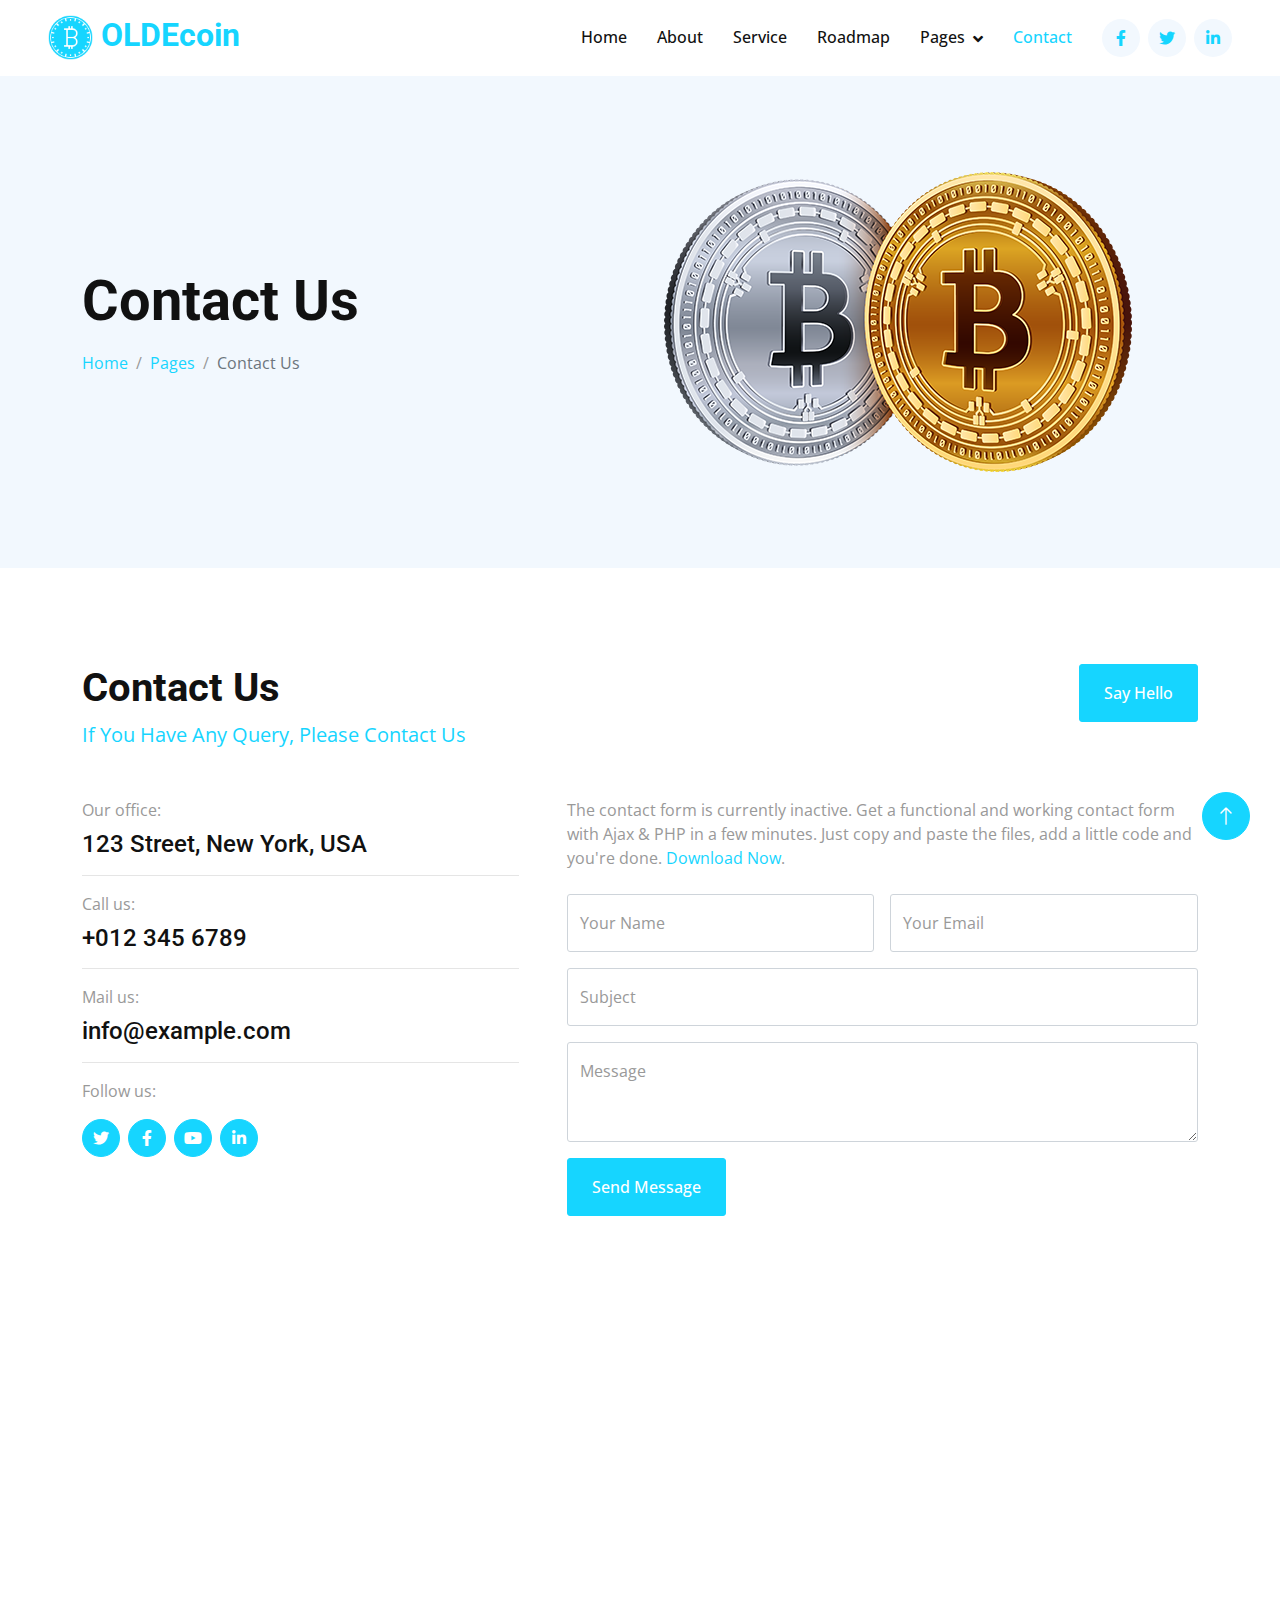
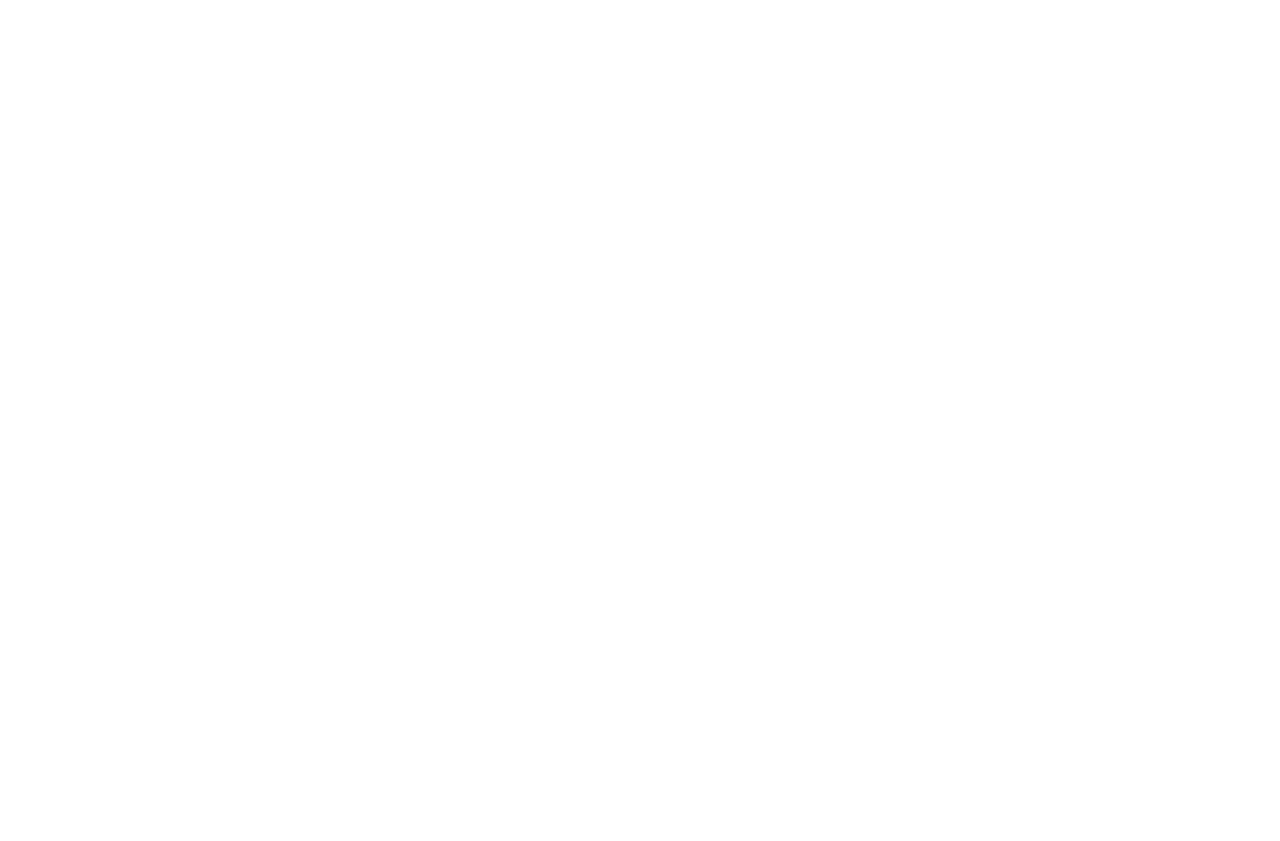
<file: contact.html>
<!DOCTYPE html>
<html lang="en">

<head>
    <meta charset="utf-8">
    <title>OLDEcoin - A Cryptocurrency for Olde English Bulldogges</title>
    <meta content="width=device-width, initial-scale=1.0" name="viewport">
    <meta content="" name="keywords">
    <meta content="" name="description">

    <!-- Favicon -->
    <link href="img/favicon.ico" rel="icon">

    <!-- Google Web Fonts -->
    <link rel="preconnect" href="https://fonts.googleapis.com">
    <link rel="preconnect" href="https://fonts.gstatic.com" crossorigin>
    <link href="https://fonts.googleapis.com/css2?family=Open+Sans:wght@400;500&family=Roboto:wght@500;700&display=swap" rel="stylesheet">  

    <!-- Icon Font Stylesheet -->
    <link href="https://cdnjs.cloudflare.com/ajax/libs/font-awesome/5.10.0/css/all.min.css" rel="stylesheet">
    <link href="https://cdn.jsdelivr.net/npm/bootstrap-icons@1.4.1/font/bootstrap-icons.css" rel="stylesheet">

    <!-- Libraries Stylesheet -->
    <link href="lib/animate/animate.min.css" rel="stylesheet">
    <link href="lib/owlcarousel/assets/owl.carousel.min.css" rel="stylesheet">

    <!-- Customized Bootstrap Stylesheet -->
    <link href="css/bootstrap.min.css" rel="stylesheet">

    <!-- Template Stylesheet -->
    <link href="css/style.css" rel="stylesheet">
</head>

<body>
    <!-- Spinner Start -->
    <div id="spinner" class="show bg-white position-fixed translate-middle w-100 vh-100 top-50 start-50 d-flex align-items-center justify-content-center">
        <div class="spinner-grow text-primary" role="status"></div>
    </div>
    <!-- Spinner End -->


    <!-- Navbar Start -->
    <nav class="navbar navbar-expand-lg bg-white navbar-light sticky-top p-0 px-4 px-lg-5">
        <a href="index.html" class="navbar-brand d-flex align-items-center">
            <h2 class="m-0 text-primary"><img class="img-fluid me-2" src="img/icon-1.png" alt="" style="width: 45px;">OLDEcoin</h2>
        </a>
        <button type="button" class="navbar-toggler" data-bs-toggle="collapse" data-bs-target="#navbarCollapse">
            <span class="navbar-toggler-icon"></span>
        </button>
        <div class="collapse navbar-collapse" id="navbarCollapse">
            <div class="navbar-nav ms-auto py-4 py-lg-0">
                <a href="index.html" class="nav-item nav-link">Home</a>
                <a href="about.html" class="nav-item nav-link">About</a>
                <a href="service.html" class="nav-item nav-link">Service</a>
                <a href="roadmap.html" class="nav-item nav-link">Roadmap</a>
                <div class="nav-item dropdown">
                    <a href="#" class="nav-link dropdown-toggle" data-bs-toggle="dropdown">Pages</a>
                    <div class="dropdown-menu shadow-sm m-0">
                        <a href="feature.html" class="dropdown-item">Feature</a>
                        <a href="token.html" class="dropdown-item">Token Sale</a>
                        <a href="faq.html" class="dropdown-item">FAQs</a>
                        <a href="404.html" class="dropdown-item">404 Page</a>
                    </div>
                </div>
                <a href="contact.html" class="nav-item nav-link active">Contact</a>
            </div>
            <div class="h-100 d-lg-inline-flex align-items-center d-none">
                <a class="btn btn-square rounded-circle bg-light text-primary me-2" href=""><i class="fab fa-facebook-f"></i></a>
                <a class="btn btn-square rounded-circle bg-light text-primary me-2" href=""><i class="fab fa-twitter"></i></a>
                <a class="btn btn-square rounded-circle bg-light text-primary me-0" href=""><i class="fab fa-linkedin-in"></i></a>
            </div>
        </div>
    </nav>
    <!-- Navbar End -->


    <!-- Header Start -->
    <div class="container-fluid hero-header bg-light py-5 mb-5">
        <div class="container py-5">
            <div class="row g-5 align-items-center">
                <div class="col-lg-6">
                    <h1 class="display-4 mb-3 animated slideInDown">Contact Us</h1>
                    <nav aria-label="breadcrumb animated slideInDown">
                        <ol class="breadcrumb mb-0">
                            <li class="breadcrumb-item"><a href="#">Home</a></li>
                            <li class="breadcrumb-item"><a href="#">Pages</a></li>
                            <li class="breadcrumb-item active" aria-current="page">Contact Us</li>
                        </ol>
                    </nav>
                </div>
                <div class="col-lg-6 animated fadeIn">
                    <img class="img-fluid animated pulse infinite" style="animation-duration: 3s;" src="img/hero-2.png" alt="">
                </div>
            </div>
        </div>
    </div>
    <!-- Header End -->


    <!-- Contact Start -->
    <div class="container-xxl py-5">
        <div class="container">
            <div class="row g-5 mb-5 wow fadeInUp" data-wow-delay="0.1s">
                <div class="col-lg-6">
                    <h1 class="display-6">Contact Us</h1>
                    <p class="text-primary fs-5 mb-0">If You Have Any Query, Please Contact Us</p>
                </div>
                <div class="col-lg-6 text-lg-end">
                    <a class="btn btn-primary py-3 px-4" href="">Say Hello</a>
                </div>
            </div>
            <div class="row g-5">
                <div class="col-lg-5 col-md-6 wow fadeInUp" data-wow-delay="0.1s">
                    <p class="mb-2">Our office:</p>
                    <h4>123 Street, New York, USA</h4>
                    <hr class="w-100">
                    <p class="mb-2">Call us:</p>
                    <h4>+012 345 6789</h4>
                    <hr class="w-100">
                    <p class="mb-2">Mail us:</p>
                    <h4>info@example.com</h4>
                    <hr class="w-100">
                    <p class="mb-2">Follow us:</p>
                    <div class="d-flex pt-2">
                        <a class="btn btn-square btn-primary rounded-circle me-2" href=""><i class="fab fa-twitter"></i></a>
                        <a class="btn btn-square btn-primary rounded-circle me-2" href=""><i class="fab fa-facebook-f"></i></a>
                        <a class="btn btn-square btn-primary rounded-circle me-2" href=""><i class="fab fa-youtube"></i></a>
                        <a class="btn btn-square btn-primary rounded-circle me-2" href=""><i class="fab fa-linkedin-in"></i></a>
                    </div>
                </div>
                <div class="col-lg-7 col-md-6 wow fadeInUp" data-wow-delay="0.5s">
                    <p class="mb-4">The contact form is currently inactive. Get a functional and working contact form with Ajax & PHP in a few minutes. Just copy and paste the files, add a little code and you're done. <a href="https://htmlcodex.com/contact-form">Download Now</a>.</p>
                    <form>
                        <div class="row g-3">
                            <div class="col-md-6">
                                <div class="form-floating">
                                    <input type="text" class="form-control" id="name" placeholder="Your Name">
                                    <label for="name">Your Name</label>
                                </div>
                            </div>
                            <div class="col-md-6">
                                <div class="form-floating">
                                    <input type="email" class="form-control" id="email" placeholder="Your Email">
                                    <label for="email">Your Email</label>
                                </div>
                            </div>
                            <div class="col-12">
                                <div class="form-floating">
                                    <input type="text" class="form-control" id="subject" placeholder="Subject">
                                    <label for="subject">Subject</label>
                                </div>
                            </div>
                            <div class="col-12">
                                <div class="form-floating">
                                    <textarea class="form-control" placeholder="Leave a message here" id="message" style="height: 100px"></textarea>
                                    <label for="message">Message</label>
                                </div>
                            </div>
                            <div class="col-12">
                                <button class="btn btn-primary py-3 px-4" type="submit">Send Message</button>
                            </div>
                        </div>
                    </form>
                </div>
            </div>
        </div>
    </div>
    <!-- Contact End -->


    <!-- Google Map Start -->
    <div class="container-xxl py-5 px-0 wow fadeInUp" data-wow-delay="0.1s">
        <iframe class="w-100 mb-n2" style="height: 450px;"
            src="https://www.google.com/maps/embed?pb=!1m18!1m12!1m3!1d3001156.4288297426!2d-78.01371936852176!3d42.72876761954724!2m3!1f0!2f0!3f0!3m2!1i1024!2i768!4f13.1!3m3!1m2!1s0x4ccc4bf0f123a5a9%3A0xddcfc6c1de189567!2sNew%20York%2C%20USA!5e0!3m2!1sen!2sbd!4v1603794290143!5m2!1sen!2sbd"
            frameborder="0" allowfullscreen="" aria-hidden="false" tabindex="0"></iframe>
    </div>
    <!-- Google Map End -->


    <!-- Footer Start -->
    <div class="container-fluid bg-light footer mt-5 pt-5 wow fadeIn" data-wow-delay="0.1s">
        <div class="container py-5">
            <div class="row g-5">
                <div class="col-md-6">
                    <h1 class="text-primary mb-4"><img class="img-fluid me-2" src="img/icon-1.png" alt="" style="width: 45px;">CryptoCoin</h1>
                    <span>Diam dolor diam ipsum sit. Aliqu diam amet diam et eos. Clita erat ipsum et lorem et sit, sed stet lorem sit clita. Diam dolor diam ipsum sit. Aliqu diam amet diam et eos. Clita erat ipsum et lorem et sit.</span>
                </div>
                <div class="col-md-6">
                    <h5 class="mb-4">Newsletter</h5>
                    <p>Clita erat ipsum et lorem et sit, sed stet lorem sit clita.</p>
                    <div class="position-relative">
                        <input class="form-control bg-transparent w-100 py-3 ps-4 pe-5" type="text" placeholder="Your email">
                        <button type="button" class="btn btn-primary py-2 px-3 position-absolute top-0 end-0 mt-2 me-2">SignUp</button>
                    </div>
                </div>
                <div class="col-lg-3 col-md-6">
                    <h5 class="mb-4">Get In Touch</h5>
                    <p><i class="fa fa-map-marker-alt me-3"></i>123 Street, New York, USA</p>
                    <p><i class="fa fa-phone-alt me-3"></i>+012 345 67890</p>
                    <p><i class="fa fa-envelope me-3"></i>info@example.com</p>
                </div>
                <div class="col-lg-3 col-md-6">
                    <h5 class="mb-4">Our Services</h5>
                    <a class="btn btn-link" href="">Currency Wallet</a>
                    <a class="btn btn-link" href="">Currency Transaction</a>
                    <a class="btn btn-link" href="">Bitcoin Investment</a>
                    <a class="btn btn-link" href="">Token Sale</a>
                </div>
                <div class="col-lg-3 col-md-6">
                    <h5 class="mb-4">Quick Links</h5>
                    <a class="btn btn-link" href="">About Us</a>
                    <a class="btn btn-link" href="">Contact Us</a>
                    <a class="btn btn-link" href="">Our Services</a>
                    <a class="btn btn-link" href="">Terms & Condition</a>
                </div>
                <div class="col-lg-3 col-md-6">
                    <h5 class="mb-4">Follow Us</h5>
                    <div class="d-flex">
                        <a class="btn btn-square rounded-circle me-1" href=""><i class="fab fa-twitter"></i></a>
                        <a class="btn btn-square rounded-circle me-1" href=""><i class="fab fa-facebook-f"></i></a>
                        <a class="btn btn-square rounded-circle me-1" href=""><i class="fab fa-youtube"></i></a>
                        <a class="btn btn-square rounded-circle me-1" href=""><i class="fab fa-linkedin-in"></i></a>
                    </div>
                </div>
            </div>
        </div>
        <div class="container-fluid copyright">
            <div class="container">
                <div class="row">
                    <div class="col-md-6 text-center text-md-start mb-3 mb-md-0">
                        &copy; <a href="#">Your Site Name</a>, All Right Reserved.
                    </div>
                    <div class="col-md-6 text-center text-md-end">
                        <!--/*** This template is free as long as you keep the footer author’s credit link/attribution link/backlink. If you'd like to use the template without the footer author’s credit link/attribution link/backlink, you can purchase the Credit Removal License from "https://htmlcodex.com/credit-removal". Thank you for your support. ***/-->
                        Designed By <a href="https://htmlcodex.com">HTML Codex</a>  Distributed By <a href="https://themewagon.com">ThemeWagon</a>
                    </div>
                </div>
            </div>
        </div>
    </div>
    <!-- Footer End -->


    <!-- Back to Top -->
    <a href="#" class="btn btn-lg btn-primary btn-lg-square rounded-circle back-to-top"><i class="bi bi-arrow-up"></i></a>


    <!-- JavaScript Libraries -->
    <script src="https://code.jquery.com/jquery-3.4.1.min.js"></script>
    <script src="https://cdn.jsdelivr.net/npm/bootstrap@5.0.0/dist/js/bootstrap.bundle.min.js"></script>
    <script src="lib/wow/wow.min.js"></script>
    <script src="lib/easing/easing.min.js"></script>
    <script src="lib/waypoints/waypoints.min.js"></script>
    <script src="lib/owlcarousel/owl.carousel.min.js"></script>
    <script src="lib/counterup/counterup.min.js"></script>

    <!-- Template Javascript -->
    <script src="js/main.js"></script>
</body>

</html>
</file>
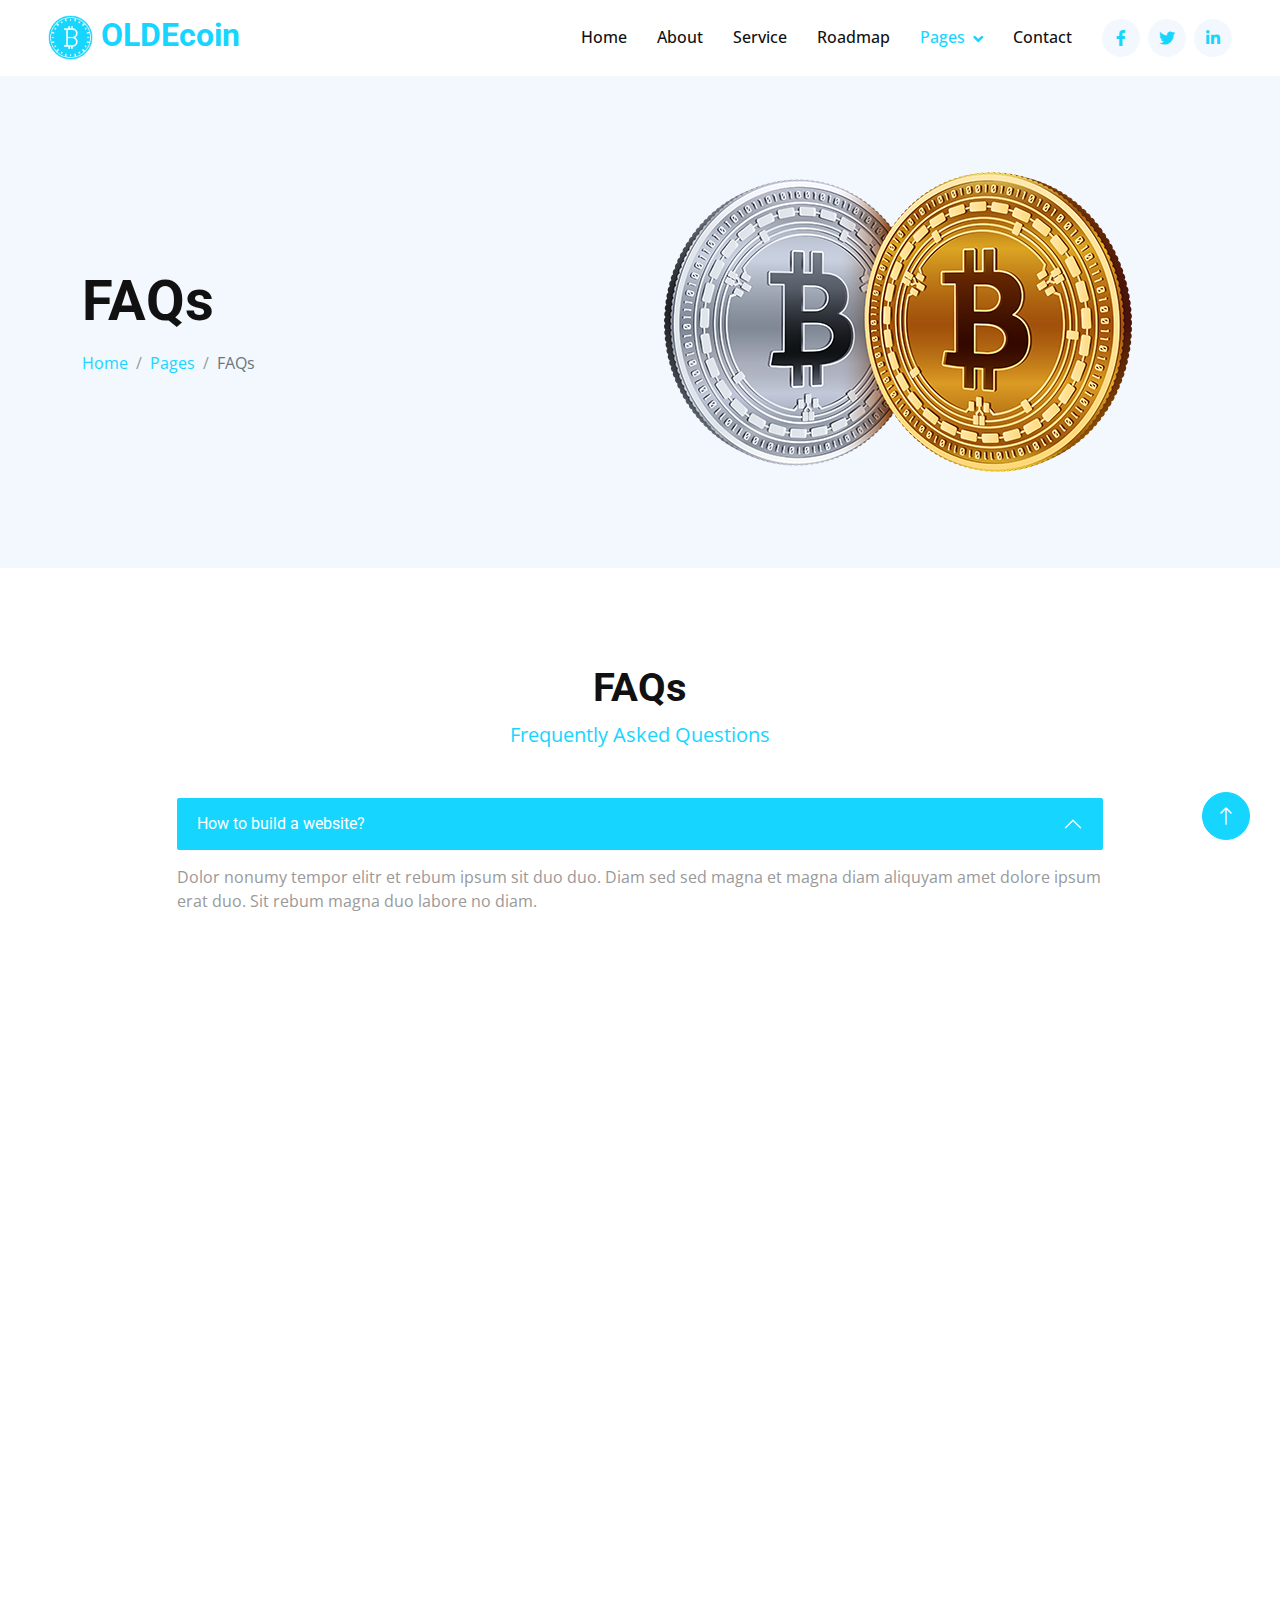
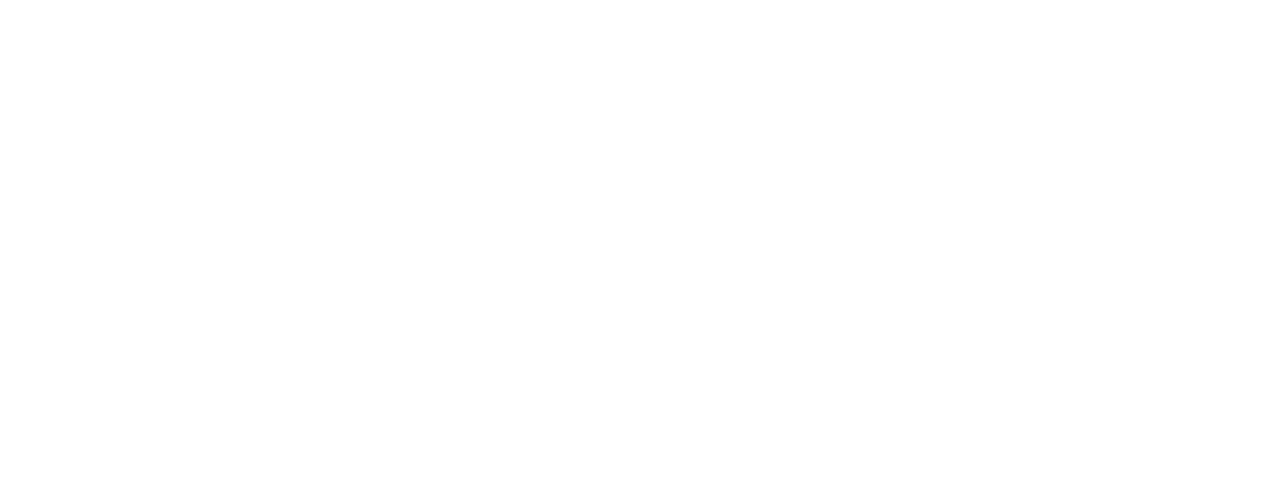
<file: faq.html>
<!DOCTYPE html>
<html lang="en">

<head>
    <meta charset="utf-8">
    <title>OLDEcoin - A Cryptocurrency for Olde English Bulldogges</title>
    <meta content="width=device-width, initial-scale=1.0" name="viewport">
    <meta content="" name="keywords">
    <meta content="" name="description">

    <!-- Favicon -->
    <link href="img/favicon.ico" rel="icon">

    <!-- Google Web Fonts -->
    <link rel="preconnect" href="https://fonts.googleapis.com">
    <link rel="preconnect" href="https://fonts.gstatic.com" crossorigin>
    <link href="https://fonts.googleapis.com/css2?family=Open+Sans:wght@400;500&family=Roboto:wght@500;700&display=swap"
        rel="stylesheet">

    <!-- Icon Font Stylesheet -->
    <link href="https://cdnjs.cloudflare.com/ajax/libs/font-awesome/5.10.0/css/all.min.css" rel="stylesheet">
    <link href="https://cdn.jsdelivr.net/npm/bootstrap-icons@1.4.1/font/bootstrap-icons.css" rel="stylesheet">

    <!-- Libraries Stylesheet -->
    <link href="lib/animate/animate.min.css" rel="stylesheet">
    <link href="lib/owlcarousel/assets/owl.carousel.min.css" rel="stylesheet">

    <!-- Customized Bootstrap Stylesheet -->
    <link href="css/bootstrap.min.css" rel="stylesheet">

    <!-- Template Stylesheet -->
    <link href="css/style.css" rel="stylesheet">
</head>

<body>
    <!-- Spinner Start -->
    <div id="spinner"
        class="show bg-white position-fixed translate-middle w-100 vh-100 top-50 start-50 d-flex align-items-center justify-content-center">
        <div class="spinner-grow text-primary" role="status"></div>
    </div>
    <!-- Spinner End -->


    <!-- Navbar Start -->
    <nav class="navbar navbar-expand-lg bg-white navbar-light sticky-top p-0 px-4 px-lg-5">
        <a href="index.html" class="navbar-brand d-flex align-items-center">
            <h2 class="m-0 text-primary"><img class="img-fluid me-2" src="img/icon-1.png" alt=""
                    style="width: 45px;">OLDEcoin</h2>
        </a>
        <button type="button" class="navbar-toggler" data-bs-toggle="collapse" data-bs-target="#navbarCollapse">
            <span class="navbar-toggler-icon"></span>
        </button>
        <div class="collapse navbar-collapse" id="navbarCollapse">
            <div class="navbar-nav ms-auto py-4 py-lg-0">
                <a href="index.html" class="nav-item nav-link">Home</a>
                <a href="about.html" class="nav-item nav-link">About</a>
                <a href="service.html" class="nav-item nav-link">Service</a>
                <a href="roadmap.html" class="nav-item nav-link">Roadmap</a>
                <div class="nav-item dropdown">
                    <a href="#" class="nav-link dropdown-toggle active" data-bs-toggle="dropdown">Pages</a>
                    <div class="dropdown-menu shadow-sm m-0">
                        <a href="feature.html" class="dropdown-item">Feature</a>
                        <a href="token.html" class="dropdown-item">Token Sale</a>
                        <a href="faq.html" class="dropdown-item active">FAQs</a>
                        <a href="404.html" class="dropdown-item">404 Page</a>
                    </div>
                </div>
                <a href="contact.html" class="nav-item nav-link">Contact</a>
            </div>
            <div class="h-100 d-lg-inline-flex align-items-center d-none">
                <a class="btn btn-square rounded-circle bg-light text-primary me-2" href=""><i
                        class="fab fa-facebook-f"></i></a>
                <a class="btn btn-square rounded-circle bg-light text-primary me-2" href=""><i
                        class="fab fa-twitter"></i></a>
                <a class="btn btn-square rounded-circle bg-light text-primary me-0" href=""><i
                        class="fab fa-linkedin-in"></i></a>
            </div>
        </div>
    </nav>
    <!-- Navbar End -->


    <!-- Header Start -->
    <div class="container-fluid hero-header bg-light py-5 mb-5">
        <div class="container py-5">
            <div class="row g-5 align-items-center">
                <div class="col-lg-6">
                    <h1 class="display-4 mb-3 animated slideInDown">FAQs</h1>
                    <nav aria-label="breadcrumb animated slideInDown">
                        <ol class="breadcrumb mb-0">
                            <li class="breadcrumb-item"><a href="#">Home</a></li>
                            <li class="breadcrumb-item"><a href="#">Pages</a></li>
                            <li class="breadcrumb-item active" aria-current="page">FAQs</li>
                        </ol>
                    </nav>
                </div>
                <div class="col-lg-6 animated fadeIn">
                    <img class="img-fluid animated pulse infinite" style="animation-duration: 3s;" src="img/hero-2.png"
                        alt="">
                </div>
            </div>
        </div>
    </div>
    <!-- Header End -->


    <!-- FAQs Start -->
    <div class="container-xxl py-5">
        <div class="container">
            <div class="text-center mx-auto wow fadeInUp" data-wow-delay="0.1s" style="max-width: 500px;">
                <h1 class="display-6">FAQs</h1>
                <p class="text-primary fs-5 mb-5">Frequently Asked Questions</p>
            </div>
            <div class="row justify-content-center">
                <div class="col-lg-10">
                    <div class="accordion" id="accordionExample">
                        <div class="accordion-item wow fadeInUp" data-wow-delay="0.1s">
                            <h2 class="accordion-header" id="headingOne">
                                <button class="accordion-button" type="button" data-bs-toggle="collapse"
                                    data-bs-target="#collapseOne" aria-expanded="true" aria-controls="collapseOne">
                                    How to build a website?
                                </button>
                            </h2>
                            <div id="collapseOne" class="accordion-collapse collapse show" aria-labelledby="headingOne"
                                data-bs-parent="#accordionExample">
                                <div class="accordion-body">
                                    Dolor nonumy tempor elitr et rebum ipsum sit duo duo. Diam sed sed magna et magna
                                    diam aliquyam amet dolore ipsum erat duo. Sit rebum magna duo labore no diam.
                                </div>
                            </div>
                        </div>
                        <div class="accordion-item wow fadeInUp" data-wow-delay="0.2s">
                            <h2 class="accordion-header" id="headingTwo">
                                <button class="accordion-button collapsed" type="button" data-bs-toggle="collapse"
                                    data-bs-target="#collapseTwo" aria-expanded="false" aria-controls="collapseTwo">
                                    How long will it take to get a new website?
                                </button>
                            </h2>
                            <div id="collapseTwo" class="accordion-collapse collapse" aria-labelledby="headingTwo"
                                data-bs-parent="#accordionExample">
                                <div class="accordion-body">
                                    Dolor nonumy tempor elitr et rebum ipsum sit duo duo. Diam sed sed magna et magna
                                    diam aliquyam amet dolore ipsum erat duo. Sit rebum magna duo labore no diam.
                                </div>
                            </div>
                        </div>
                        <div class="accordion-item wow fadeInUp" data-wow-delay="0.3s">
                            <h2 class="accordion-header" id="headingThree">
                                <button class="accordion-button collapsed" type="button" data-bs-toggle="collapse"
                                    data-bs-target="#collapseThree" aria-expanded="false" aria-controls="collapseThree">
                                    Do you only create HTML websites?
                                </button>
                            </h2>
                            <div id="collapseThree" class="accordion-collapse collapse" aria-labelledby="headingThree"
                                data-bs-parent="#accordionExample">
                                <div class="accordion-body">
                                    Dolor nonumy tempor elitr et rebum ipsum sit duo duo. Diam sed sed magna et magna
                                    diam aliquyam amet dolore ipsum erat duo. Sit rebum magna duo labore no diam.
                                </div>
                            </div>
                        </div>
                        <div class="accordion-item wow fadeInUp" data-wow-delay="0.4s">
                            <h2 class="accordion-header" id="headingFour">
                                <button class="accordion-button collapsed" type="button" data-bs-toggle="collapse"
                                    data-bs-target="#collapseFour" aria-expanded="true" aria-controls="collapseFour">
                                    Will my website be mobile-friendly?
                                </button>
                            </h2>
                            <div id="collapseFour" class="accordion-collapse collapse" aria-labelledby="headingFour"
                                data-bs-parent="#accordionExample">
                                <div class="accordion-body">
                                    Dolor nonumy tempor elitr et rebum ipsum sit duo duo. Diam sed sed magna et magna
                                    diam aliquyam amet dolore ipsum erat duo. Sit rebum magna duo labore no diam.
                                </div>
                            </div>
                        </div>
                        <div class="accordion-item wow fadeInUp" data-wow-delay="0.5s">
                            <h2 class="accordion-header" id="headingFive">
                                <button class="accordion-button collapsed" type="button" data-bs-toggle="collapse"
                                    data-bs-target="#collapseFive" aria-expanded="false" aria-controls="collapseFive">
                                    Will you maintain my site for me?
                                </button>
                            </h2>
                            <div id="collapseFive" class="accordion-collapse collapse" aria-labelledby="headingFive"
                                data-bs-parent="#accordionExample">
                                <div class="accordion-body">
                                    Dolor nonumy tempor elitr et rebum ipsum sit duo duo. Diam sed sed magna et magna
                                    diam aliquyam amet dolore ipsum erat duo. Sit rebum magna duo labore no diam.
                                </div>
                            </div>
                        </div>
                        <div class="accordion-item wow fadeInUp" data-wow-delay="0.6s">
                            <h2 class="accordion-header" id="headingSix">
                                <button class="accordion-button collapsed" type="button" data-bs-toggle="collapse"
                                    data-bs-target="#collapseSix" aria-expanded="false" aria-controls="collapseSix">
                                    I’m on a strict budget. Do you have any low cost options?
                                </button>
                            </h2>
                            <div id="collapseSix" class="accordion-collapse collapse" aria-labelledby="headingSix"
                                data-bs-parent="#accordionExample">
                                <div class="accordion-body">
                                    Dolor nonumy tempor elitr et rebum ipsum sit duo duo. Diam sed sed magna et magna
                                    diam aliquyam amet dolore ipsum erat duo. Sit rebum magna duo labore no diam.
                                </div>
                            </div>
                        </div>
                        <div class="accordion-item wow fadeInUp" data-wow-delay="0.7s">
                            <h2 class="accordion-header" id="headingSeven">
                                <button class="accordion-button collapsed" type="button" data-bs-toggle="collapse"
                                    data-bs-target="#collapseSeven" aria-expanded="false" aria-controls="collapseSeven">
                                    Will you maintain my site for me?
                                </button>
                            </h2>
                            <div id="collapseSeven" class="accordion-collapse collapse" aria-labelledby="headingSeven"
                                data-bs-parent="#accordionExample">
                                <div class="accordion-body">
                                    Dolor nonumy tempor elitr et rebum ipsum sit duo duo. Diam sed sed magna et magna
                                    diam aliquyam amet dolore ipsum erat duo. Sit rebum magna duo labore no diam.
                                </div>
                            </div>
                        </div>
                        <div class="accordion-item wow fadeInUp" data-wow-delay="0.8s">
                            <h2 class="accordion-header" id="headingEight">
                                <button class="accordion-button collapsed" type="button" data-bs-toggle="collapse"
                                    data-bs-target="#collapseEight" aria-expanded="false" aria-controls="collapseEight">
                                    I’m on a strict budget. Do you have any low cost options?
                                </button>
                            </h2>
                            <div id="collapseEight" class="accordion-collapse collapse" aria-labelledby="headingEight"
                                data-bs-parent="#accordionExample">
                                <div class="accordion-body">
                                    Dolor nonumy tempor elitr et rebum ipsum sit duo duo. Diam sed sed magna et magna
                                    diam aliquyam amet dolore ipsum erat duo. Sit rebum magna duo labore no diam.
                                </div>
                            </div>
                        </div>
                    </div>
                </div>
            </div>
        </div>
    </div>
    <!-- FAQs Start -->


    <!-- Footer Start -->
    <div class="container-fluid bg-light footer mt-5 pt-5 wow fadeIn" data-wow-delay="0.1s">
        <div class="container py-5">
            <div class="row g-5">
                <div class="col-md-6">
                    <h1 class="text-primary mb-4"><img class="img-fluid me-2" src="img/icon-1.png" alt=""
                            style="width: 45px;">CryptoCoin</h1>
                    <span>Diam dolor diam ipsum sit. Aliqu diam amet diam et eos. Clita erat ipsum et lorem et sit, sed
                        stet lorem sit clita. Diam dolor diam ipsum sit. Aliqu diam amet diam et eos. Clita erat ipsum
                        et lorem et sit.</span>
                </div>
                <div class="col-md-6">
                    <h5 class="mb-4">Newsletter</h5>
                    <p>Clita erat ipsum et lorem et sit, sed stet lorem sit clita.</p>
                    <div class="position-relative">
                        <input class="form-control bg-transparent w-100 py-3 ps-4 pe-5" type="text"
                            placeholder="Your email">
                        <button type="button"
                            class="btn btn-primary py-2 px-3 position-absolute top-0 end-0 mt-2 me-2">SignUp</button>
                    </div>
                </div>
                <div class="col-lg-3 col-md-6">
                    <h5 class="mb-4">Get In Touch</h5>
                    <p><i class="fa fa-map-marker-alt me-3"></i>123 Street, New York, USA</p>
                    <p><i class="fa fa-phone-alt me-3"></i>+012 345 67890</p>
                    <p><i class="fa fa-envelope me-3"></i>info@example.com</p>
                </div>
                <div class="col-lg-3 col-md-6">
                    <h5 class="mb-4">Our Services</h5>
                    <a class="btn btn-link" href="">Currency Wallet</a>
                    <a class="btn btn-link" href="">Currency Transaction</a>
                    <a class="btn btn-link" href="">Bitcoin Investment</a>
                    <a class="btn btn-link" href="">Token Sale</a>
                </div>
                <div class="col-lg-3 col-md-6">
                    <h5 class="mb-4">Quick Links</h5>
                    <a class="btn btn-link" href="">About Us</a>
                    <a class="btn btn-link" href="">Contact Us</a>
                    <a class="btn btn-link" href="">Our Services</a>
                    <a class="btn btn-link" href="">Terms & Condition</a>
                </div>
                <div class="col-lg-3 col-md-6">
                    <h5 class="mb-4">Follow Us</h5>
                    <div class="d-flex">
                        <a class="btn btn-square rounded-circle me-1" href=""><i class="fab fa-twitter"></i></a>
                        <a class="btn btn-square rounded-circle me-1" href=""><i class="fab fa-facebook-f"></i></a>
                        <a class="btn btn-square rounded-circle me-1" href=""><i class="fab fa-youtube"></i></a>
                        <a class="btn btn-square rounded-circle me-1" href=""><i class="fab fa-linkedin-in"></i></a>
                    </div>
                </div>
            </div>
        </div>
        <div class="container-fluid copyright">
            <div class="container">
                <div class="row">
                    <div class="col-md-6 text-center text-md-start mb-3 mb-md-0">
                        &copy; <a href="#">Your Site Name</a>, All Right Reserved.
                    </div>
                    <div class="col-md-6 text-center text-md-end">
                        <!--/*** This template is free as long as you keep the footer author’s credit link/attribution link/backlink. If you'd like to use the template without the footer author’s credit link/attribution link/backlink, you can purchase the Credit Removal License from "https://htmlcodex.com/credit-removal". Thank you for your support. ***/-->
                        Designed By <a href="https://htmlcodex.com">HTML Codex</a> Distributed By <a
                            href="https://themewagon.com">ThemeWagon</a>
                    </div>
                </div>
            </div>
        </div>
    </div>
    <!-- Footer End -->


    <!-- Back to Top -->
    <a href="#" class="btn btn-lg btn-primary btn-lg-square rounded-circle back-to-top"><i
            class="bi bi-arrow-up"></i></a>


    <!-- JavaScript Libraries -->
    <script src="https://code.jquery.com/jquery-3.4.1.min.js"></script>
    <script src="https://cdn.jsdelivr.net/npm/bootstrap@5.0.0/dist/js/bootstrap.bundle.min.js"></script>
    <script src="lib/wow/wow.min.js"></script>
    <script src="lib/easing/easing.min.js"></script>
    <script src="lib/waypoints/waypoints.min.js"></script>
    <script src="lib/owlcarousel/owl.carousel.min.js"></script>
    <script src="lib/counterup/counterup.min.js"></script>

    <!-- Template Javascript -->
    <script src="js/main.js"></script>
</body>

</html>
</file>
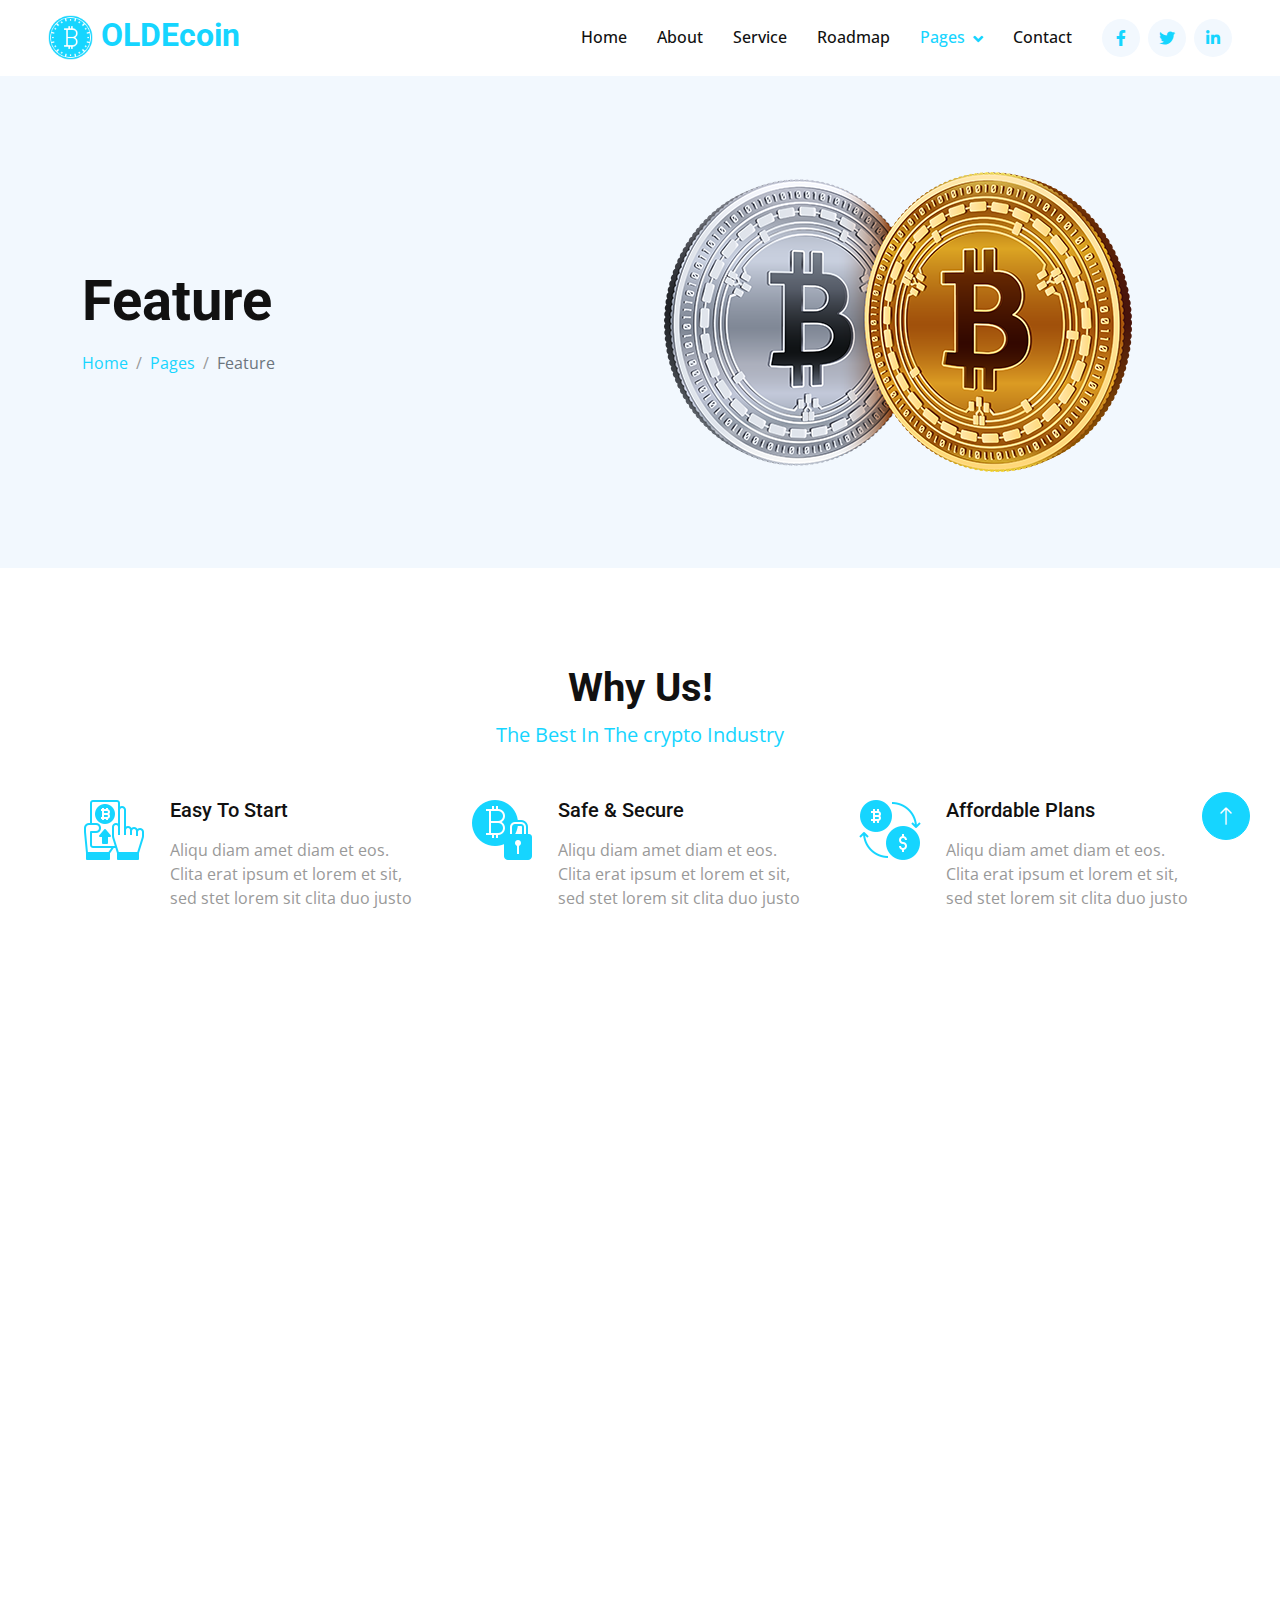
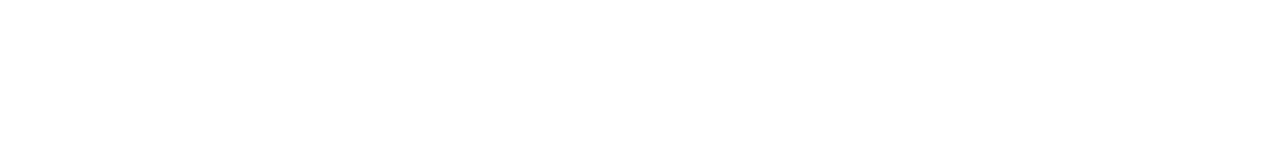
<file: feature.html>
<!DOCTYPE html>
<html lang="en">

<head>
    <meta charset="utf-8">
    <title>OLDEcoin - A Cryptocurrency for Olde English Bulldogges</title>
    <meta content="width=device-width, initial-scale=1.0" name="viewport">
    <meta content="" name="keywords">
    <meta content="" name="description">

    <!-- Favicon -->
    <link href="img/favicon.ico" rel="icon">

    <!-- Google Web Fonts -->
    <link rel="preconnect" href="https://fonts.googleapis.com">
    <link rel="preconnect" href="https://fonts.gstatic.com" crossorigin>
    <link href="https://fonts.googleapis.com/css2?family=Open+Sans:wght@400;500&family=Roboto:wght@500;700&display=swap" rel="stylesheet">  

    <!-- Icon Font Stylesheet -->
    <link href="https://cdnjs.cloudflare.com/ajax/libs/font-awesome/5.10.0/css/all.min.css" rel="stylesheet">
    <link href="https://cdn.jsdelivr.net/npm/bootstrap-icons@1.4.1/font/bootstrap-icons.css" rel="stylesheet">

    <!-- Libraries Stylesheet -->
    <link href="lib/animate/animate.min.css" rel="stylesheet">
    <link href="lib/owlcarousel/assets/owl.carousel.min.css" rel="stylesheet">

    <!-- Customized Bootstrap Stylesheet -->
    <link href="css/bootstrap.min.css" rel="stylesheet">

    <!-- Template Stylesheet -->
    <link href="css/style.css" rel="stylesheet">
</head>

<body>
    <!-- Spinner Start -->
    <div id="spinner" class="show bg-white position-fixed translate-middle w-100 vh-100 top-50 start-50 d-flex align-items-center justify-content-center">
        <div class="spinner-grow text-primary" role="status"></div>
    </div>
    <!-- Spinner End -->


    <!-- Navbar Start -->
    <nav class="navbar navbar-expand-lg bg-white navbar-light sticky-top p-0 px-4 px-lg-5">
        <a href="index.html" class="navbar-brand d-flex align-items-center">
            <h2 class="m-0 text-primary"><img class="img-fluid me-2" src="img/icon-1.png" alt="" style="width: 45px;">OLDEcoin</h2>
        </a>
        <button type="button" class="navbar-toggler" data-bs-toggle="collapse" data-bs-target="#navbarCollapse">
            <span class="navbar-toggler-icon"></span>
        </button>
        <div class="collapse navbar-collapse" id="navbarCollapse">
            <div class="navbar-nav ms-auto py-4 py-lg-0">
                <a href="index.html" class="nav-item nav-link">Home</a>
                <a href="about.html" class="nav-item nav-link">About</a>
                <a href="service.html" class="nav-item nav-link">Service</a>
                <a href="roadmap.html" class="nav-item nav-link">Roadmap</a>
                <div class="nav-item dropdown">
                    <a href="#" class="nav-link dropdown-toggle active" data-bs-toggle="dropdown">Pages</a>
                    <div class="dropdown-menu shadow-sm m-0">
                        <a href="feature.html" class="dropdown-item active">Feature</a>
                        <a href="token.html" class="dropdown-item">Token Sale</a>
                        <a href="faq.html" class="dropdown-item">FAQs</a>
                        <a href="404.html" class="dropdown-item">404 Page</a>
                    </div>
                </div>
                <a href="contact.html" class="nav-item nav-link">Contact</a>
            </div>
            <div class="h-100 d-lg-inline-flex align-items-center d-none">
                <a class="btn btn-square rounded-circle bg-light text-primary me-2" href=""><i class="fab fa-facebook-f"></i></a>
                <a class="btn btn-square rounded-circle bg-light text-primary me-2" href=""><i class="fab fa-twitter"></i></a>
                <a class="btn btn-square rounded-circle bg-light text-primary me-0" href=""><i class="fab fa-linkedin-in"></i></a>
            </div>
        </div>
    </nav>
    <!-- Navbar End -->


    <!-- Header Start -->
    <div class="container-fluid hero-header bg-light py-5 mb-5">
        <div class="container py-5">
            <div class="row g-5 align-items-center">
                <div class="col-lg-6">
                    <h1 class="display-4 mb-3 animated slideInDown">Feature</h1>
                    <nav aria-label="breadcrumb animated slideInDown">
                        <ol class="breadcrumb mb-0">
                            <li class="breadcrumb-item"><a href="#">Home</a></li>
                            <li class="breadcrumb-item"><a href="#">Pages</a></li>
                            <li class="breadcrumb-item active" aria-current="page">Feature</li>
                        </ol>
                    </nav>
                </div>
                <div class="col-lg-6 animated fadeIn">
                    <img class="img-fluid animated pulse infinite" style="animation-duration: 3s;" src="img/hero-2.png" alt="">
                </div>
            </div>
        </div>
    </div>
    <!-- Header End -->


    <!-- Features Start -->
    <div class="container-xxl py-5">
        <div class="container">
            <div class="text-center mx-auto wow fadeInUp" data-wow-delay="0.1s" style="max-width: 500px;">
                <h1 class="display-6">Why Us!</h1>
                <p class="text-primary fs-5 mb-5">The Best In The crypto Industry</p>
            </div>
            <div class="row g-5">
                <div class="col-lg-4 col-md-6 wow fadeInUp" data-wow-delay="0.1s">
                    <div class="d-flex align-items-start">
                        <img class="img-fluid flex-shrink-0" src="img/icon-7.png" alt="">
                        <div class="ps-4">
                            <h5 class="mb-3">Easy To Start</h5>
                            <span>Aliqu diam amet diam et eos. Clita erat ipsum et lorem et sit, sed stet lorem sit clita duo justo</span>
                        </div>
                    </div>
                </div>
                <div class="col-lg-4 col-md-6 wow fadeInUp" data-wow-delay="0.3s">
                    <div class="d-flex align-items-start">
                        <img class="img-fluid flex-shrink-0" src="img/icon-6.png" alt="">
                        <div class="ps-4">
                            <h5 class="mb-3">Safe & Secure</h5>
                            <span>Aliqu diam amet diam et eos. Clita erat ipsum et lorem et sit, sed stet lorem sit clita duo justo</span>
                        </div>
                    </div>
                </div>
                <div class="col-lg-4 col-md-6 wow fadeInUp" data-wow-delay="0.5s">
                    <div class="d-flex align-items-start">
                        <img class="img-fluid flex-shrink-0" src="img/icon-5.png" alt="">
                        <div class="ps-4">
                            <h5 class="mb-3">Affordable Plans</h5>
                            <span>Aliqu diam amet diam et eos. Clita erat ipsum et lorem et sit, sed stet lorem sit clita duo justo</span>
                        </div>
                    </div>
                </div>
                <div class="col-lg-4 col-md-6 wow fadeInUp" data-wow-delay="0.1s">
                    <div class="d-flex align-items-start">
                        <img class="img-fluid flex-shrink-0" src="img/icon-4.png" alt="">
                        <div class="ps-4">
                            <h5 class="mb-3">Secure Storage</h5>
                            <span>Aliqu diam amet diam et eos. Clita erat ipsum et lorem et sit, sed stet lorem sit clita duo justo</span>
                        </div>
                    </div>
                </div>
                <div class="col-lg-4 col-md-6 wow fadeInUp" data-wow-delay="0.3s">
                    <div class="d-flex align-items-start">
                        <img class="img-fluid flex-shrink-0" src="img/icon-3.png" alt="">
                        <div class="ps-4">
                            <h5 class="mb-3">Protected By Insurance</h5>
                            <span>Aliqu diam amet diam et eos. Clita erat ipsum et lorem et sit, sed stet lorem sit clita duo justo</span>
                        </div>
                    </div>
                </div>
                <div class="col-lg-4 col-md-6 wow fadeInUp" data-wow-delay="0.5s">
                    <div class="d-flex align-items-start">
                        <img class="img-fluid flex-shrink-0" src="img/icon-8.png" alt="">
                        <div class="ps-4">
                            <h5 class="mb-3">24/7 Support</h5>
                            <span>Aliqu diam amet diam et eos. Clita erat ipsum et lorem et sit, sed stet lorem sit clita duo justo</span>
                        </div>
                    </div>
                </div>
            </div>
        </div>
    </div>
    <!-- Features End -->


    <!-- Footer Start -->
    <div class="container-fluid bg-light footer mt-5 pt-5 wow fadeIn" data-wow-delay="0.1s">
        <div class="container py-5">
            <div class="row g-5">
                <div class="col-md-6">
                    <h1 class="text-primary mb-4"><img class="img-fluid me-2" src="img/icon-1.png" alt="" style="width: 45px;">CryptoCoin</h1>
                    <span>Diam dolor diam ipsum sit. Aliqu diam amet diam et eos. Clita erat ipsum et lorem et sit, sed stet lorem sit clita. Diam dolor diam ipsum sit. Aliqu diam amet diam et eos. Clita erat ipsum et lorem et sit.</span>
                </div>
                <div class="col-md-6">
                    <h5 class="mb-4">Newsletter</h5>
                    <p>Clita erat ipsum et lorem et sit, sed stet lorem sit clita.</p>
                    <div class="position-relative">
                        <input class="form-control bg-transparent w-100 py-3 ps-4 pe-5" type="text" placeholder="Your email">
                        <button type="button" class="btn btn-primary py-2 px-3 position-absolute top-0 end-0 mt-2 me-2">SignUp</button>
                    </div>
                </div>
                <div class="col-lg-3 col-md-6">
                    <h5 class="mb-4">Get In Touch</h5>
                    <p><i class="fa fa-map-marker-alt me-3"></i>123 Street, New York, USA</p>
                    <p><i class="fa fa-phone-alt me-3"></i>+012 345 67890</p>
                    <p><i class="fa fa-envelope me-3"></i>info@example.com</p>
                </div>
                <div class="col-lg-3 col-md-6">
                    <h5 class="mb-4">Our Services</h5>
                    <a class="btn btn-link" href="">Currency Wallet</a>
                    <a class="btn btn-link" href="">Currency Transaction</a>
                    <a class="btn btn-link" href="">Bitcoin Investment</a>
                    <a class="btn btn-link" href="">Token Sale</a>
                </div>
                <div class="col-lg-3 col-md-6">
                    <h5 class="mb-4">Quick Links</h5>
                    <a class="btn btn-link" href="">About Us</a>
                    <a class="btn btn-link" href="">Contact Us</a>
                    <a class="btn btn-link" href="">Our Services</a>
                    <a class="btn btn-link" href="">Terms & Condition</a>
                </div>
                <div class="col-lg-3 col-md-6">
                    <h5 class="mb-4">Follow Us</h5>
                    <div class="d-flex">
                        <a class="btn btn-square rounded-circle me-1" href=""><i class="fab fa-twitter"></i></a>
                        <a class="btn btn-square rounded-circle me-1" href=""><i class="fab fa-facebook-f"></i></a>
                        <a class="btn btn-square rounded-circle me-1" href=""><i class="fab fa-youtube"></i></a>
                        <a class="btn btn-square rounded-circle me-1" href=""><i class="fab fa-linkedin-in"></i></a>
                    </div>
                </div>
            </div>
        </div>
        <div class="container-fluid copyright">
            <div class="container">
                <div class="row">
                    <div class="col-md-6 text-center text-md-start mb-3 mb-md-0">
                        &copy; <a href="#">Your Site Name</a>, All Right Reserved.
                    </div>
                    <div class="col-md-6 text-center text-md-end">
                        <!--/*** This template is free as long as you keep the footer author’s credit link/attribution link/backlink. If you'd like to use the template without the footer author’s credit link/attribution link/backlink, you can purchase the Credit Removal License from "https://htmlcodex.com/credit-removal". Thank you for your support. ***/-->
                        Designed By <a href="https://htmlcodex.com">HTML Codex</a>  Distributed By <a href="https://themewagon.com">ThemeWagon</a>
                    </div>
                </div>
            </div>
        </div>
    </div>
    <!-- Footer End -->


    <!-- Back to Top -->
    <a href="#" class="btn btn-lg btn-primary btn-lg-square rounded-circle back-to-top"><i class="bi bi-arrow-up"></i></a>


    <!-- JavaScript Libraries -->
    <script src="https://code.jquery.com/jquery-3.4.1.min.js"></script>
    <script src="https://cdn.jsdelivr.net/npm/bootstrap@5.0.0/dist/js/bootstrap.bundle.min.js"></script>
    <script src="lib/wow/wow.min.js"></script>
    <script src="lib/easing/easing.min.js"></script>
    <script src="lib/waypoints/waypoints.min.js"></script>
    <script src="lib/owlcarousel/owl.carousel.min.js"></script>
    <script src="lib/counterup/counterup.min.js"></script>

    <!-- Template Javascript -->
    <script src="js/main.js"></script>
</body>

</html>
</file>
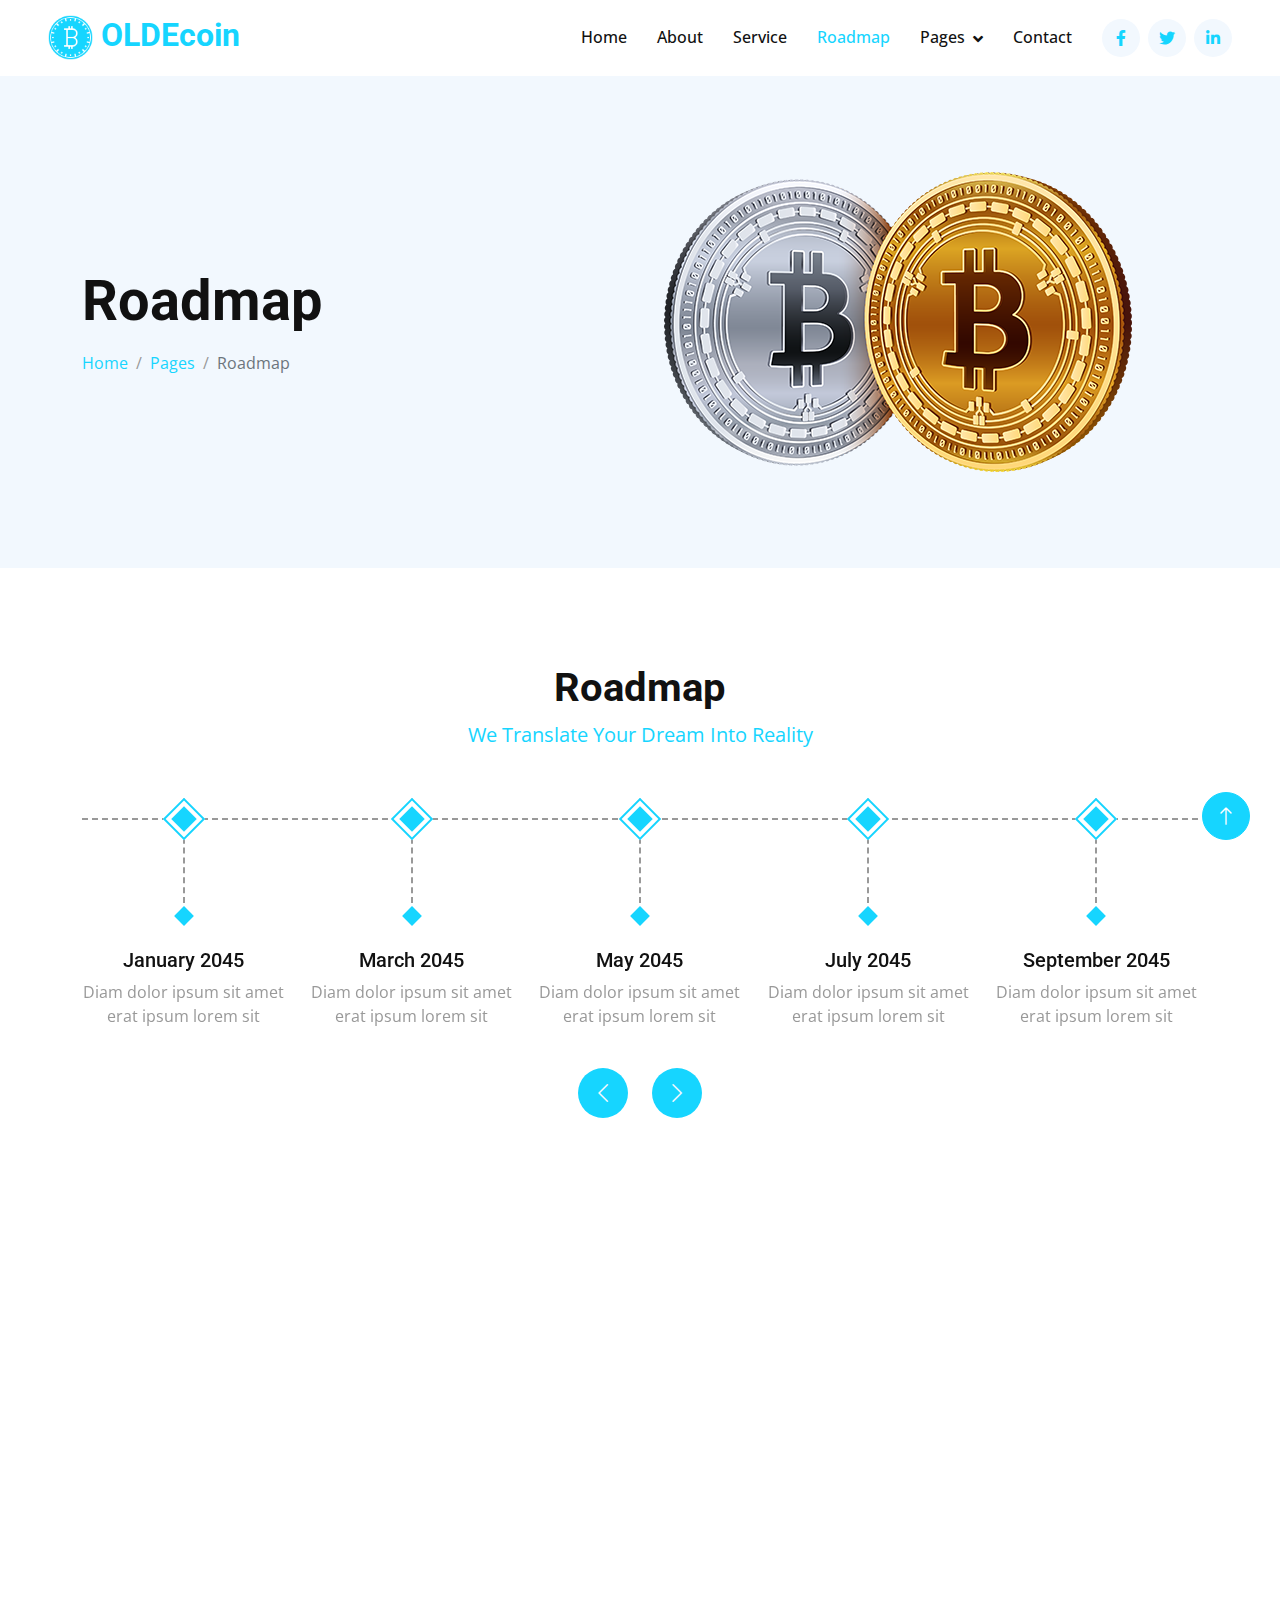
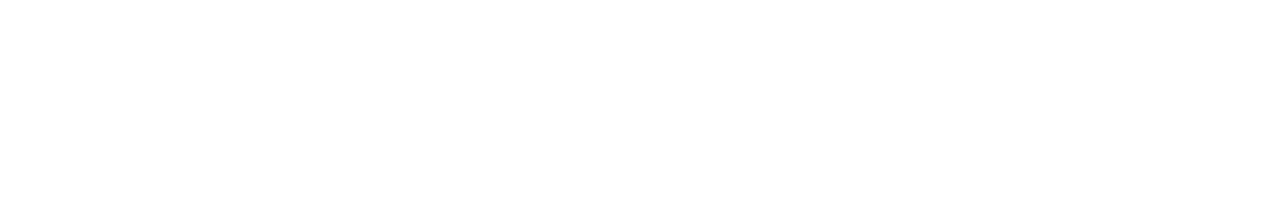
<file: roadmap.html>
<!DOCTYPE html>
<html lang="en">

<head>
    <meta charset="utf-8">
    <title>OLDEcoin - A Cryptocurrency for Olde English Bulldogges</title>
    <meta content="width=device-width, initial-scale=1.0" name="viewport">
    <meta content="" name="keywords">
    <meta content="" name="description">

    <!-- Favicon -->
    <link href="img/favicon.ico" rel="icon">

    <!-- Google Web Fonts -->
    <link rel="preconnect" href="https://fonts.googleapis.com">
    <link rel="preconnect" href="https://fonts.gstatic.com" crossorigin>
    <link href="https://fonts.googleapis.com/css2?family=Open+Sans:wght@400;500&family=Roboto:wght@500;700&display=swap"
        rel="stylesheet">

    <!-- Icon Font Stylesheet -->
    <link href="https://cdnjs.cloudflare.com/ajax/libs/font-awesome/5.10.0/css/all.min.css" rel="stylesheet">
    <link href="https://cdn.jsdelivr.net/npm/bootstrap-icons@1.4.1/font/bootstrap-icons.css" rel="stylesheet">

    <!-- Libraries Stylesheet -->
    <link href="lib/animate/animate.min.css" rel="stylesheet">
    <link href="lib/owlcarousel/assets/owl.carousel.min.css" rel="stylesheet">

    <!-- Customized Bootstrap Stylesheet -->
    <link href="css/bootstrap.min.css" rel="stylesheet">

    <!-- Template Stylesheet -->
    <link href="css/style.css" rel="stylesheet">
</head>

<body>
    <!-- Spinner Start -->
    <div id="spinner"
        class="show bg-white position-fixed translate-middle w-100 vh-100 top-50 start-50 d-flex align-items-center justify-content-center">
        <div class="spinner-grow text-primary" role="status"></div>
    </div>
    <!-- Spinner End -->


    <!-- Navbar Start -->
    <nav class="navbar navbar-expand-lg bg-white navbar-light sticky-top p-0 px-4 px-lg-5">
        <a href="index.html" class="navbar-brand d-flex align-items-center">
            <h2 class="m-0 text-primary"><img class="img-fluid me-2" src="img/icon-1.png" alt=""
                    style="width: 45px;">OLDEcoin</h2>
        </a>
        <button type="button" class="navbar-toggler" data-bs-toggle="collapse" data-bs-target="#navbarCollapse">
            <span class="navbar-toggler-icon"></span>
        </button>
        <div class="collapse navbar-collapse" id="navbarCollapse">
            <div class="navbar-nav ms-auto py-4 py-lg-0">
                <a href="index.html" class="nav-item nav-link">Home</a>
                <a href="about.html" class="nav-item nav-link">About</a>
                <a href="service.html" class="nav-item nav-link">Service</a>
                <a href="roadmap.html" class="nav-item nav-link active">Roadmap</a>
                <div class="nav-item dropdown">
                    <a href="#" class="nav-link dropdown-toggle" data-bs-toggle="dropdown">Pages</a>
                    <div class="dropdown-menu shadow-sm m-0">
                        <a href="feature.html" class="dropdown-item">Feature</a>
                        <a href="token.html" class="dropdown-item">Token Sale</a>
                        <a href="faq.html" class="dropdown-item">FAQs</a>
                        <a href="404.html" class="dropdown-item">404 Page</a>
                    </div>
                </div>
                <a href="contact.html" class="nav-item nav-link">Contact</a>
            </div>
            <div class="h-100 d-lg-inline-flex align-items-center d-none">
                <a class="btn btn-square rounded-circle bg-light text-primary me-2" href=""><i
                        class="fab fa-facebook-f"></i></a>
                <a class="btn btn-square rounded-circle bg-light text-primary me-2" href=""><i
                        class="fab fa-twitter"></i></a>
                <a class="btn btn-square rounded-circle bg-light text-primary me-0" href=""><i
                        class="fab fa-linkedin-in"></i></a>
            </div>
        </div>
    </nav>
    <!-- Navbar End -->


    <!-- Header Start -->
    <div class="container-fluid hero-header bg-light py-5 mb-5">
        <div class="container py-5">
            <div class="row g-5 align-items-center">
                <div class="col-lg-6">
                    <h1 class="display-4 mb-3 animated slideInDown">Roadmap</h1>
                    <nav aria-label="breadcrumb animated slideInDown">
                        <ol class="breadcrumb mb-0">
                            <li class="breadcrumb-item"><a href="#">Home</a></li>
                            <li class="breadcrumb-item"><a href="#">Pages</a></li>
                            <li class="breadcrumb-item active" aria-current="page">Roadmap</li>
                        </ol>
                    </nav>
                </div>
                <div class="col-lg-6 animated fadeIn">
                    <img class="img-fluid animated pulse infinite" style="animation-duration: 3s;" src="img/hero-2.png"
                        alt="">
                </div>
            </div>
        </div>
    </div>
    <!-- Header End -->


    <!-- Roadmap Start -->
    <div class="container-xxl py-5">
        <div class="container">
            <div class="text-center mx-auto wow fadeInUp" data-wow-delay="0.1s" style="max-width: 500px;">
                <h1 class="display-6">Roadmap</h1>
                <p class="text-primary fs-5 mb-5">We Translate Your Dream Into Reality</p>
            </div>
            <div class="owl-carousel roadmap-carousel wow fadeInUp" data-wow-delay="0.1s">
                <div class="roadmap-item">
                    <div class="roadmap-point"><span></span></div>
                    <h5>January 2045</h5>
                    <span>Diam dolor ipsum sit amet erat ipsum lorem sit</span>
                </div>
                <div class="roadmap-item">
                    <div class="roadmap-point"><span></span></div>
                    <h5>March 2045</h5>
                    <span>Diam dolor ipsum sit amet erat ipsum lorem sit</span>
                </div>
                <div class="roadmap-item">
                    <div class="roadmap-point"><span></span></div>
                    <h5>May 2045</h5>
                    <span>Diam dolor ipsum sit amet erat ipsum lorem sit</span>
                </div>
                <div class="roadmap-item">
                    <div class="roadmap-point"><span></span></div>
                    <h5>July 2045</h5>
                    <span>Diam dolor ipsum sit amet erat ipsum lorem sit</span>
                </div>
                <div class="roadmap-item">
                    <div class="roadmap-point"><span></span></div>
                    <h5>September 2045</h5>
                    <span>Diam dolor ipsum sit amet erat ipsum lorem sit</span>
                </div>
                <div class="roadmap-item">
                    <div class="roadmap-point"><span></span></div>
                    <h5>November 2045</h5>
                    <span>Diam dolor ipsum sit amet erat ipsum lorem sit</span>
                </div>
            </div>
        </div>
    </div>
    <!-- Roadmap End -->


    <!-- Footer Start -->
    <div class="container-fluid bg-light footer mt-5 pt-5 wow fadeIn" data-wow-delay="0.1s">
        <div class="container py-5">
            <div class="row g-5">
                <div class="col-md-6">
                    <h1 class="text-primary mb-4"><img class="img-fluid me-2" src="img/icon-1.png" alt=""
                            style="width: 45px;">CryptoCoin</h1>
                    <span>Diam dolor diam ipsum sit. Aliqu diam amet diam et eos. Clita erat ipsum et lorem et sit, sed
                        stet lorem sit clita. Diam dolor diam ipsum sit. Aliqu diam amet diam et eos. Clita erat ipsum
                        et lorem et sit.</span>
                </div>
                <div class="col-md-6">
                    <h5 class="mb-4">Newsletter</h5>
                    <p>Clita erat ipsum et lorem et sit, sed stet lorem sit clita.</p>
                    <div class="position-relative">
                        <input class="form-control bg-transparent w-100 py-3 ps-4 pe-5" type="text"
                            placeholder="Your email">
                        <button type="button"
                            class="btn btn-primary py-2 px-3 position-absolute top-0 end-0 mt-2 me-2">SignUp</button>
                    </div>
                </div>
                <div class="col-lg-3 col-md-6">
                    <h5 class="mb-4">Get In Touch</h5>
                    <p><i class="fa fa-map-marker-alt me-3"></i>123 Street, New York, USA</p>
                    <p><i class="fa fa-phone-alt me-3"></i>+012 345 67890</p>
                    <p><i class="fa fa-envelope me-3"></i>info@example.com</p>
                </div>
                <div class="col-lg-3 col-md-6">
                    <h5 class="mb-4">Our Services</h5>
                    <a class="btn btn-link" href="">Currency Wallet</a>
                    <a class="btn btn-link" href="">Currency Transaction</a>
                    <a class="btn btn-link" href="">Bitcoin Investment</a>
                    <a class="btn btn-link" href="">Token Sale</a>
                </div>
                <div class="col-lg-3 col-md-6">
                    <h5 class="mb-4">Quick Links</h5>
                    <a class="btn btn-link" href="">About Us</a>
                    <a class="btn btn-link" href="">Contact Us</a>
                    <a class="btn btn-link" href="">Our Services</a>
                    <a class="btn btn-link" href="">Terms & Condition</a>
                </div>
                <div class="col-lg-3 col-md-6">
                    <h5 class="mb-4">Follow Us</h5>
                    <div class="d-flex">
                        <a class="btn btn-square rounded-circle me-1" href=""><i class="fab fa-twitter"></i></a>
                        <a class="btn btn-square rounded-circle me-1" href=""><i class="fab fa-facebook-f"></i></a>
                        <a class="btn btn-square rounded-circle me-1" href=""><i class="fab fa-youtube"></i></a>
                        <a class="btn btn-square rounded-circle me-1" href=""><i class="fab fa-linkedin-in"></i></a>
                    </div>
                </div>
            </div>
        </div>
        <div class="container-fluid copyright">
            <div class="container">
                <div class="row">
                    <div class="col-md-6 text-center text-md-start mb-3 mb-md-0">
                        &copy; <a href="#">Your Site Name</a>, All Right Reserved.
                    </div>
                    <div class="col-md-6 text-center text-md-end">
                        <!--/*** This template is free as long as you keep the footer author’s credit link/attribution link/backlink. If you'd like to use the template without the footer author’s credit link/attribution link/backlink, you can purchase the Credit Removal License from "https://htmlcodex.com/credit-removal". Thank you for your support. ***/-->
                        Designed By <a href="https://htmlcodex.com">HTML Codex</a> Distributed By <a
                            href="https://themewagon.com">ThemeWagon</a>
                    </div>
                </div>
            </div>
        </div>
    </div>
    <!-- Footer End -->


    <!-- Back to Top -->
    <a href="#" class="btn btn-lg btn-primary btn-lg-square rounded-circle back-to-top"><i
            class="bi bi-arrow-up"></i></a>


    <!-- JavaScript Libraries -->
    <script src="https://code.jquery.com/jquery-3.4.1.min.js"></script>
    <script src="https://cdn.jsdelivr.net/npm/bootstrap@5.0.0/dist/js/bootstrap.bundle.min.js"></script>
    <script src="lib/wow/wow.min.js"></script>
    <script src="lib/easing/easing.min.js"></script>
    <script src="lib/waypoints/waypoints.min.js"></script>
    <script src="lib/owlcarousel/owl.carousel.min.js"></script>
    <script src="lib/counterup/counterup.min.js"></script>

    <!-- Template Javascript -->
    <script src="js/main.js"></script>
</body>

</html>
</file>
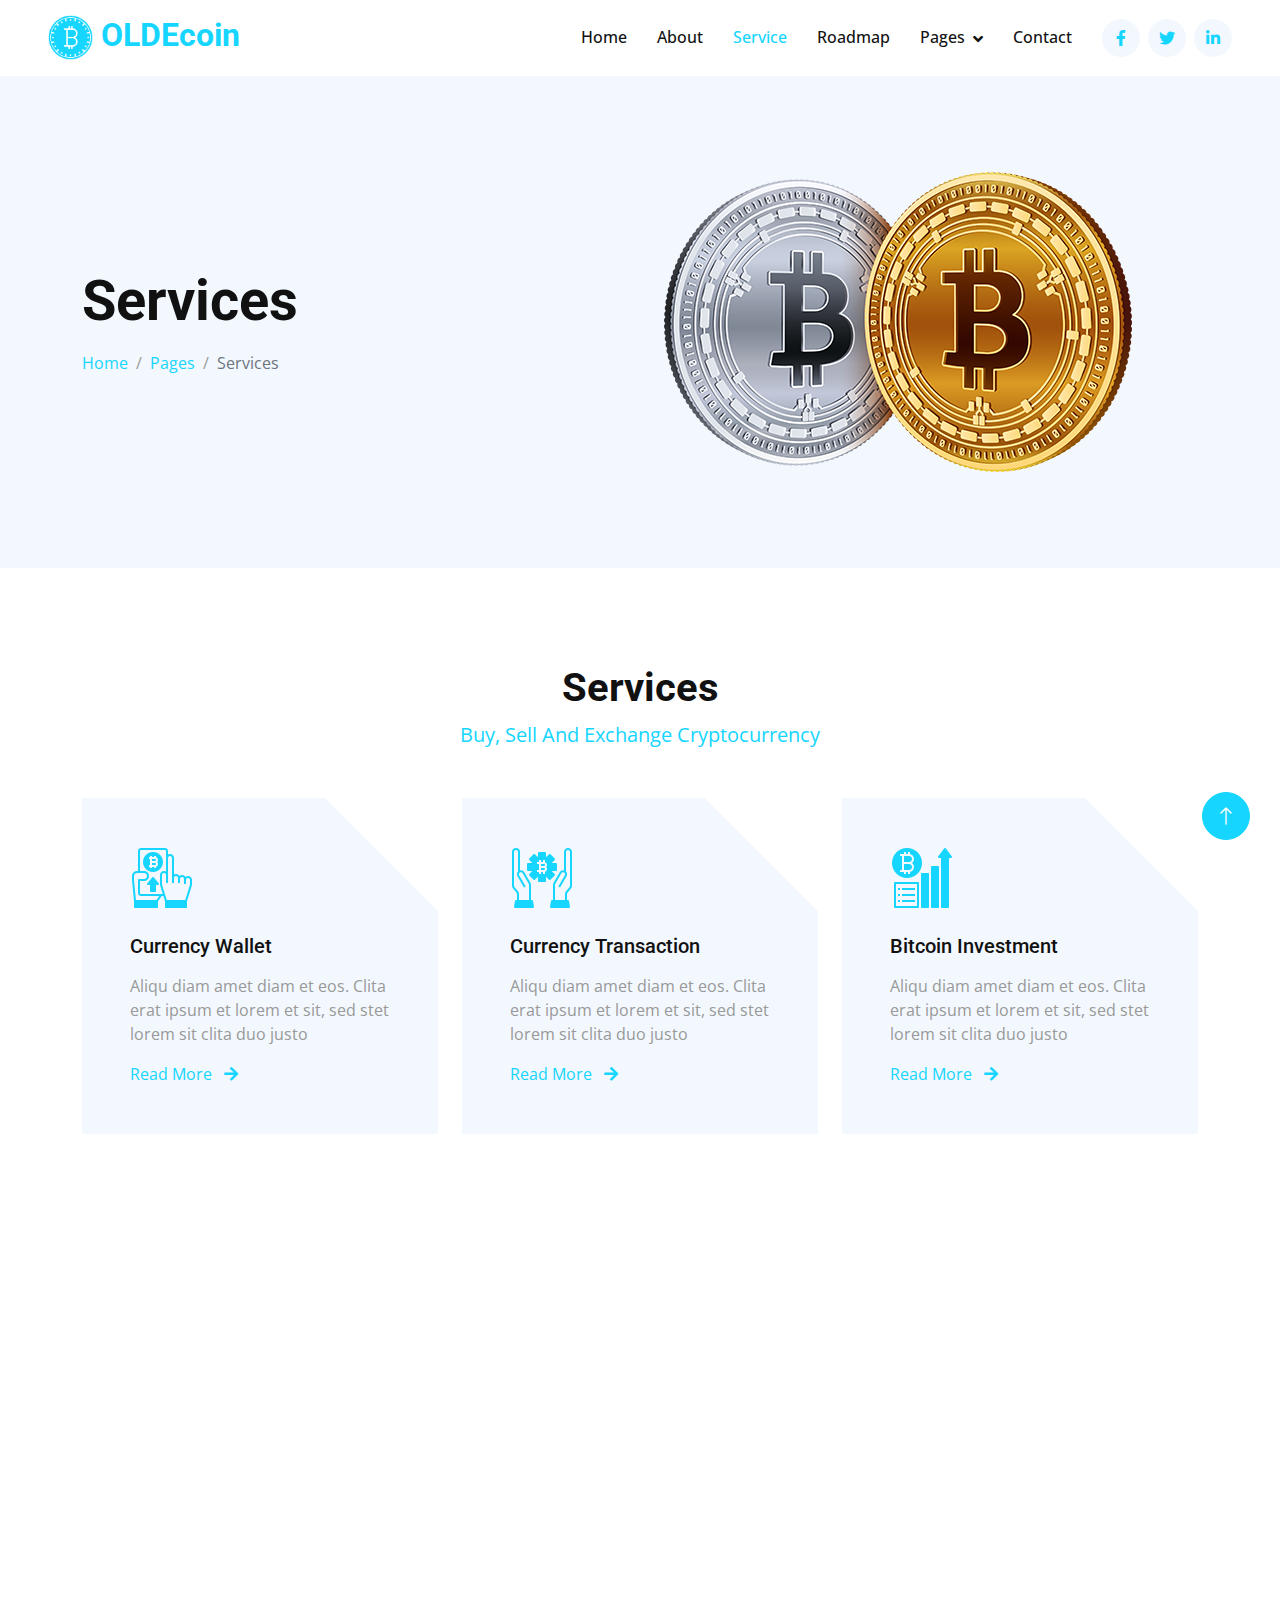
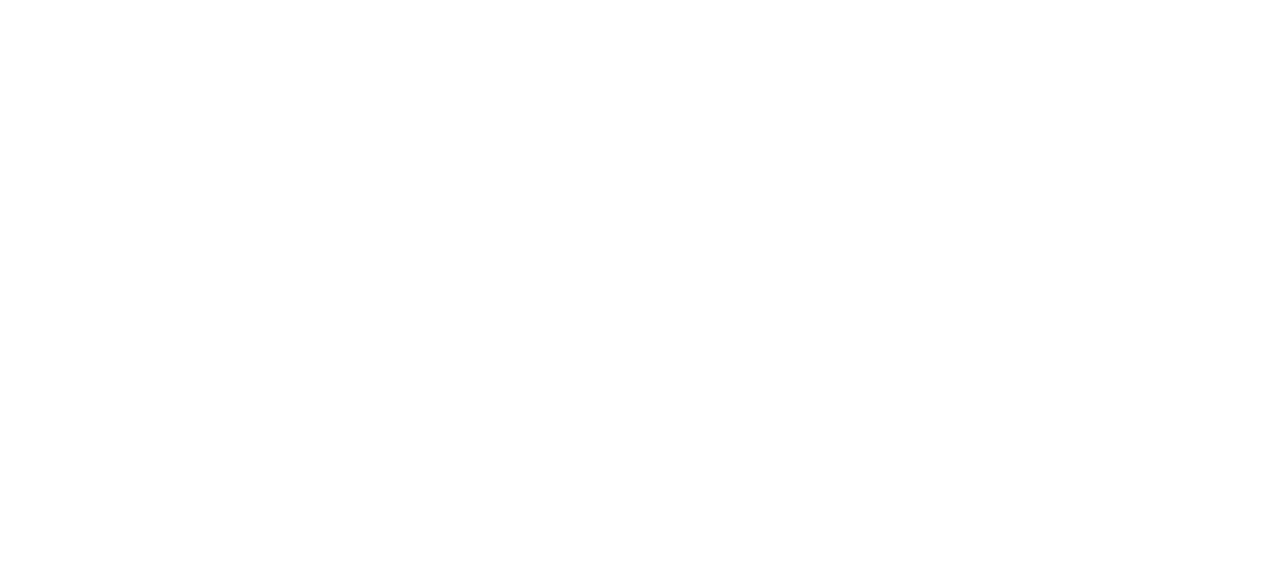
<file: service.html>
<!DOCTYPE html>
<html lang="en">

<head>
    <meta charset="utf-8">
    <title>OLDEcoin - A Cryptocurrency for Olde English Bulldogges</title>
    <meta content="width=device-width, initial-scale=1.0" name="viewport">
    <meta content="" name="keywords">
    <meta content="" name="description">

    <!-- Favicon -->
    <link href="img/favicon.ico" rel="icon">

    <!-- Google Web Fonts -->
    <link rel="preconnect" href="https://fonts.googleapis.com">
    <link rel="preconnect" href="https://fonts.gstatic.com" crossorigin>
    <link href="https://fonts.googleapis.com/css2?family=Open+Sans:wght@400;500&family=Roboto:wght@500;700&display=swap"
        rel="stylesheet">

    <!-- Icon Font Stylesheet -->
    <link href="https://cdnjs.cloudflare.com/ajax/libs/font-awesome/5.10.0/css/all.min.css" rel="stylesheet">
    <link href="https://cdn.jsdelivr.net/npm/bootstrap-icons@1.4.1/font/bootstrap-icons.css" rel="stylesheet">

    <!-- Libraries Stylesheet -->
    <link href="lib/animate/animate.min.css" rel="stylesheet">
    <link href="lib/owlcarousel/assets/owl.carousel.min.css" rel="stylesheet">

    <!-- Customized Bootstrap Stylesheet -->
    <link href="css/bootstrap.min.css" rel="stylesheet">

    <!-- Template Stylesheet -->
    <link href="css/style.css" rel="stylesheet">
</head>

<body>
    <!-- Spinner Start -->
    <div id="spinner"
        class="show bg-white position-fixed translate-middle w-100 vh-100 top-50 start-50 d-flex align-items-center justify-content-center">
        <div class="spinner-grow text-primary" role="status"></div>
    </div>
    <!-- Spinner End -->


    <!-- Navbar Start -->
    <nav class="navbar navbar-expand-lg bg-white navbar-light sticky-top p-0 px-4 px-lg-5">
        <a href="index.html" class="navbar-brand d-flex align-items-center">
            <h2 class="m-0 text-primary"><img class="img-fluid me-2" src="img/icon-1.png" alt=""
                    style="width: 45px;">OLDEcoin</h2>
        </a>
        <button type="button" class="navbar-toggler" data-bs-toggle="collapse" data-bs-target="#navbarCollapse">
            <span class="navbar-toggler-icon"></span>
        </button>
        <div class="collapse navbar-collapse" id="navbarCollapse">
            <div class="navbar-nav ms-auto py-4 py-lg-0">
                <a href="index.html" class="nav-item nav-link">Home</a>
                <a href="about.html" class="nav-item nav-link">About</a>
                <a href="service.html" class="nav-item nav-link active">Service</a>
                <a href="roadmap.html" class="nav-item nav-link">Roadmap</a>
                <div class="nav-item dropdown">
                    <a href="#" class="nav-link dropdown-toggle" data-bs-toggle="dropdown">Pages</a>
                    <div class="dropdown-menu shadow-sm m-0">
                        <a href="feature.html" class="dropdown-item">Feature</a>
                        <a href="token.html" class="dropdown-item">Token Sale</a>
                        <a href="faq.html" class="dropdown-item">FAQs</a>
                        <a href="404.html" class="dropdown-item">404 Page</a>
                    </div>
                </div>
                <a href="contact.html" class="nav-item nav-link">Contact</a>
            </div>
            <div class="h-100 d-lg-inline-flex align-items-center d-none">
                <a class="btn btn-square rounded-circle bg-light text-primary me-2" href=""><i
                        class="fab fa-facebook-f"></i></a>
                <a class="btn btn-square rounded-circle bg-light text-primary me-2" href=""><i
                        class="fab fa-twitter"></i></a>
                <a class="btn btn-square rounded-circle bg-light text-primary me-0" href=""><i
                        class="fab fa-linkedin-in"></i></a>
            </div>
        </div>
    </nav>
    <!-- Navbar End -->


    <!-- Header Start -->
    <div class="container-fluid hero-header bg-light py-5 mb-5">
        <div class="container py-5">
            <div class="row g-5 align-items-center">
                <div class="col-lg-6">
                    <h1 class="display-4 mb-3 animated slideInDown">Services</h1>
                    <nav aria-label="breadcrumb animated slideInDown">
                        <ol class="breadcrumb mb-0">
                            <li class="breadcrumb-item"><a href="#">Home</a></li>
                            <li class="breadcrumb-item"><a href="#">Pages</a></li>
                            <li class="breadcrumb-item active" aria-current="page">Services</li>
                        </ol>
                    </nav>
                </div>
                <div class="col-lg-6 animated fadeIn">
                    <img class="img-fluid animated pulse infinite" style="animation-duration: 3s;" src="img/hero-2.png"
                        alt="">
                </div>
            </div>
        </div>
    </div>
    <!-- Header End -->


    <!-- Service Start -->
    <div class="container-xxl py-5">
        <div class="container">
            <div class="text-center mx-auto wow fadeInUp" data-wow-delay="0.1s" style="max-width: 500px;">
                <h1 class="display-6">Services</h1>
                <p class="text-primary fs-5 mb-5">Buy, Sell And Exchange Cryptocurrency</p>
            </div>
            <div class="row g-4">
                <div class="col-lg-4 col-md-6 wow fadeInUp" data-wow-delay="0.1s">
                    <div class="service-item bg-light p-5">
                        <img class="img-fluid mb-4" src="img/icon-7.png" alt="">
                        <h5 class="mb-3">Currency Wallet</h5>
                        <p>Aliqu diam amet diam et eos. Clita erat ipsum et lorem et sit, sed stet lorem sit clita duo
                            justo</p>
                        <a href="">Read More <i class="fa fa-arrow-right ms-2"></i></a>
                    </div>
                </div>
                <div class="col-lg-4 col-md-6 wow fadeInUp" data-wow-delay="0.3s">
                    <div class="service-item bg-light p-5">
                        <img class="img-fluid mb-4" src="img/icon-3.png" alt="">
                        <h5 class="mb-3">Currency Transaction</h5>
                        <p>Aliqu diam amet diam et eos. Clita erat ipsum et lorem et sit, sed stet lorem sit clita duo
                            justo</p>
                        <a href="">Read More <i class="fa fa-arrow-right ms-2"></i></a>
                    </div>
                </div>
                <div class="col-lg-4 col-md-6 wow fadeInUp" data-wow-delay="0.5s">
                    <div class="service-item bg-light p-5">
                        <img class="img-fluid mb-4" src="img/icon-9.png" alt="">
                        <h5 class="mb-3">Bitcoin Investment</h5>
                        <p>Aliqu diam amet diam et eos. Clita erat ipsum et lorem et sit, sed stet lorem sit clita duo
                            justo</p>
                        <a href="">Read More <i class="fa fa-arrow-right ms-2"></i></a>
                    </div>
                </div>
                <div class="col-lg-4 col-md-6 wow fadeInUp" data-wow-delay="0.1s">
                    <div class="service-item bg-light p-5">
                        <img class="img-fluid mb-4" src="img/icon-5.png" alt="">
                        <h5 class="mb-3">Currency Exchange</h5>
                        <p>Aliqu diam amet diam et eos. Clita erat ipsum et lorem et sit, sed stet lorem sit clita duo
                            justo</p>
                        <a href="">Read More <i class="fa fa-arrow-right ms-2"></i></a>
                    </div>
                </div>
                <div class="col-lg-4 col-md-6 wow fadeInUp" data-wow-delay="0.3s">
                    <div class="service-item bg-light p-5">
                        <img class="img-fluid mb-4" src="img/icon-2.png" alt="">
                        <h5 class="mb-3">Bitcoin Escrow</h5>
                        <p>Aliqu diam amet diam et eos. Clita erat ipsum et lorem et sit, sed stet lorem sit clita duo
                            justo</p>
                        <a href="">Read More <i class="fa fa-arrow-right ms-2"></i></a>
                    </div>
                </div>
                <div class="col-lg-4 col-md-6 wow fadeInUp" data-wow-delay="0.5s">
                    <div class="service-item bg-light p-5">
                        <img class="img-fluid mb-4" src="img/icon-8.png" alt="">
                        <h5 class="mb-3">Token Sale</h5>
                        <p>Aliqu diam amet diam et eos. Clita erat ipsum et lorem et sit, sed stet lorem sit clita duo
                            justo</p>
                        <a href="">Read More <i class="fa fa-arrow-right ms-2"></i></a>
                    </div>
                </div>
            </div>
        </div>
    </div>
    <!-- Service End -->


    <!-- Footer Start -->
    <div class="container-fluid bg-light footer mt-5 pt-5 wow fadeIn" data-wow-delay="0.1s">
        <div class="container py-5">
            <div class="row g-5">
                <div class="col-md-6">
                    <h1 class="text-primary mb-4"><img class="img-fluid me-2" src="img/icon-1.png" alt=""
                            style="width: 45px;">CryptoCoin</h1>
                    <span>Diam dolor diam ipsum sit. Aliqu diam amet diam et eos. Clita erat ipsum et lorem et sit, sed
                        stet lorem sit clita. Diam dolor diam ipsum sit. Aliqu diam amet diam et eos. Clita erat ipsum
                        et lorem et sit.</span>
                </div>
                <div class="col-md-6">
                    <h5 class="mb-4">Newsletter</h5>
                    <p>Clita erat ipsum et lorem et sit, sed stet lorem sit clita.</p>
                    <div class="position-relative">
                        <input class="form-control bg-transparent w-100 py-3 ps-4 pe-5" type="text"
                            placeholder="Your email">
                        <button type="button"
                            class="btn btn-primary py-2 px-3 position-absolute top-0 end-0 mt-2 me-2">SignUp</button>
                    </div>
                </div>
                <div class="col-lg-3 col-md-6">
                    <h5 class="mb-4">Get In Touch</h5>
                    <p><i class="fa fa-map-marker-alt me-3"></i>123 Street, New York, USA</p>
                    <p><i class="fa fa-phone-alt me-3"></i>+012 345 67890</p>
                    <p><i class="fa fa-envelope me-3"></i>info@example.com</p>
                </div>
                <div class="col-lg-3 col-md-6">
                    <h5 class="mb-4">Our Services</h5>
                    <a class="btn btn-link" href="">Currency Wallet</a>
                    <a class="btn btn-link" href="">Currency Transaction</a>
                    <a class="btn btn-link" href="">Bitcoin Investment</a>
                    <a class="btn btn-link" href="">Token Sale</a>
                </div>
                <div class="col-lg-3 col-md-6">
                    <h5 class="mb-4">Quick Links</h5>
                    <a class="btn btn-link" href="">About Us</a>
                    <a class="btn btn-link" href="">Contact Us</a>
                    <a class="btn btn-link" href="">Our Services</a>
                    <a class="btn btn-link" href="">Terms & Condition</a>
                </div>
                <div class="col-lg-3 col-md-6">
                    <h5 class="mb-4">Follow Us</h5>
                    <div class="d-flex">
                        <a class="btn btn-square rounded-circle me-1" href=""><i class="fab fa-twitter"></i></a>
                        <a class="btn btn-square rounded-circle me-1" href=""><i class="fab fa-facebook-f"></i></a>
                        <a class="btn btn-square rounded-circle me-1" href=""><i class="fab fa-youtube"></i></a>
                        <a class="btn btn-square rounded-circle me-1" href=""><i class="fab fa-linkedin-in"></i></a>
                    </div>
                </div>
            </div>
        </div>
        <div class="container-fluid copyright">
            <div class="container">
                <div class="row">
                    <div class="col-md-6 text-center text-md-start mb-3 mb-md-0">
                        &copy; <a href="#">Your Site Name</a>, All Right Reserved.
                    </div>
                    <div class="col-md-6 text-center text-md-end">
                        <!--/*** This template is free as long as you keep the footer author’s credit link/attribution link/backlink. If you'd like to use the template without the footer author’s credit link/attribution link/backlink, you can purchase the Credit Removal License from "https://htmlcodex.com/credit-removal". Thank you for your support. ***/-->
                        Designed By <a href="https://htmlcodex.com">HTML Codex</a> Distributed By <a
                            href="https://themewagon.com">ThemeWagon</a>
                    </div>
                </div>
            </div>
        </div>
    </div>
    <!-- Footer End -->


    <!-- Back to Top -->
    <a href="#" class="btn btn-lg btn-primary btn-lg-square rounded-circle back-to-top"><i
            class="bi bi-arrow-up"></i></a>


    <!-- JavaScript Libraries -->
    <script src="https://code.jquery.com/jquery-3.4.1.min.js"></script>
    <script src="https://cdn.jsdelivr.net/npm/bootstrap@5.0.0/dist/js/bootstrap.bundle.min.js"></script>
    <script src="lib/wow/wow.min.js"></script>
    <script src="lib/easing/easing.min.js"></script>
    <script src="lib/waypoints/waypoints.min.js"></script>
    <script src="lib/owlcarousel/owl.carousel.min.js"></script>
    <script src="lib/counterup/counterup.min.js"></script>

    <!-- Template Javascript -->
    <script src="js/main.js"></script>
</body>

</html>
</file>
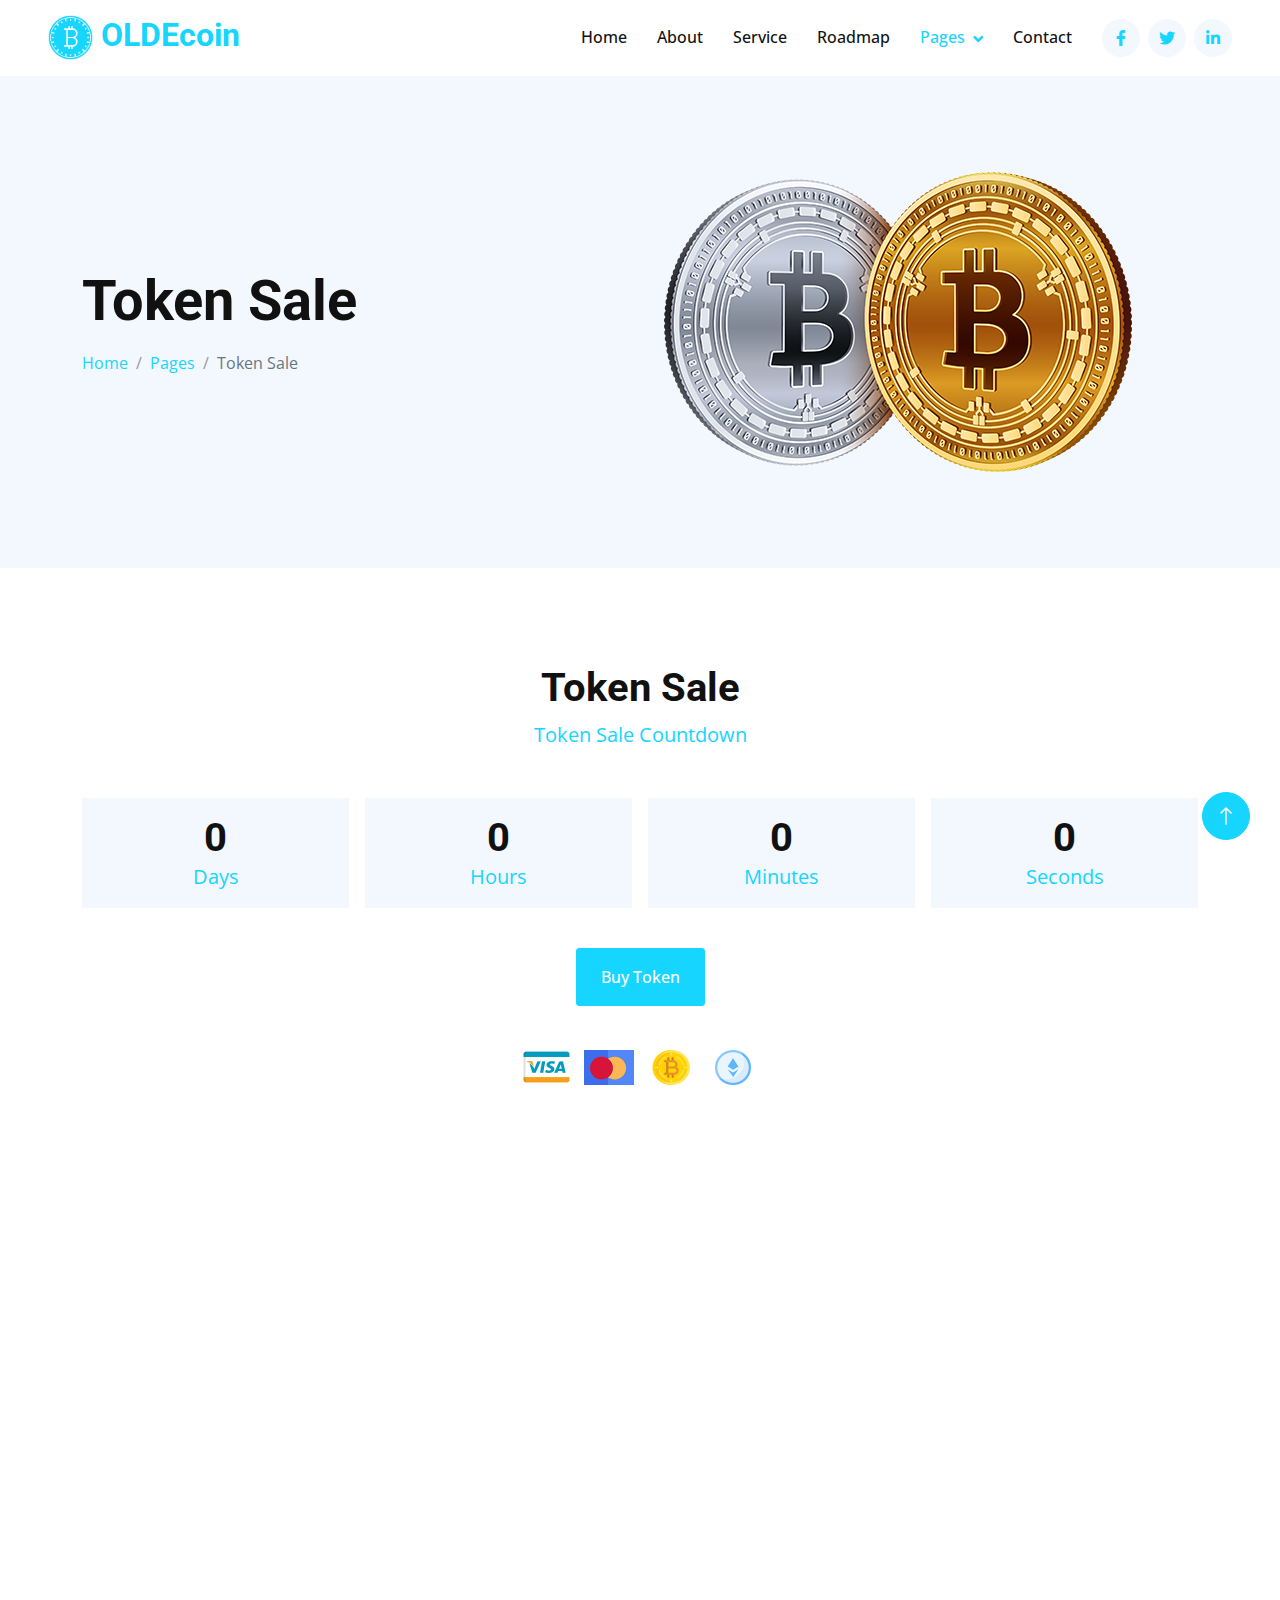
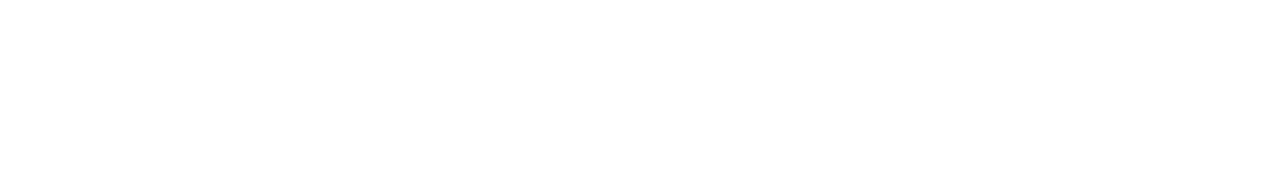
<file: token.html>
<!DOCTYPE html>
<html lang="en">

<head>
    <meta charset="utf-8">
    <title>OLDEcoin - A Cryptocurrency for Olde English Bulldogges</title>
    <meta content="width=device-width, initial-scale=1.0" name="viewport">
    <meta content="" name="keywords">
    <meta content="" name="description">

    <!-- Favicon -->
    <link href="img/favicon.ico" rel="icon">

    <!-- Google Web Fonts -->
    <link rel="preconnect" href="https://fonts.googleapis.com">
    <link rel="preconnect" href="https://fonts.gstatic.com" crossorigin>
    <link href="https://fonts.googleapis.com/css2?family=Open+Sans:wght@400;500&family=Roboto:wght@500;700&display=swap"
        rel="stylesheet">

    <!-- Icon Font Stylesheet -->
    <link href="https://cdnjs.cloudflare.com/ajax/libs/font-awesome/5.10.0/css/all.min.css" rel="stylesheet">
    <link href="https://cdn.jsdelivr.net/npm/bootstrap-icons@1.4.1/font/bootstrap-icons.css" rel="stylesheet">

    <!-- Libraries Stylesheet -->
    <link href="lib/animate/animate.min.css" rel="stylesheet">
    <link href="lib/owlcarousel/assets/owl.carousel.min.css" rel="stylesheet">

    <!-- Customized Bootstrap Stylesheet -->
    <link href="css/bootstrap.min.css" rel="stylesheet">

    <!-- Template Stylesheet -->
    <link href="css/style.css" rel="stylesheet">
</head>

<body>
    <!-- Spinner Start -->
    <div id="spinner"
        class="show bg-white position-fixed translate-middle w-100 vh-100 top-50 start-50 d-flex align-items-center justify-content-center">
        <div class="spinner-grow text-primary" role="status"></div>
    </div>
    <!-- Spinner End -->


    <!-- Navbar Start -->
    <nav class="navbar navbar-expand-lg bg-white navbar-light sticky-top p-0 px-4 px-lg-5">
        <a href="index.html" class="navbar-brand d-flex align-items-center">
            <h2 class="m-0 text-primary"><img class="img-fluid me-2" src="img/icon-1.png" alt=""
                    style="width: 45px;">OLDEcoin</h2>
        </a>
        <button type="button" class="navbar-toggler" data-bs-toggle="collapse" data-bs-target="#navbarCollapse">
            <span class="navbar-toggler-icon"></span>
        </button>
        <div class="collapse navbar-collapse" id="navbarCollapse">
            <div class="navbar-nav ms-auto py-4 py-lg-0">
                <a href="index.html" class="nav-item nav-link">Home</a>
                <a href="about.html" class="nav-item nav-link">About</a>
                <a href="service.html" class="nav-item nav-link">Service</a>
                <a href="roadmap.html" class="nav-item nav-link">Roadmap</a>
                <div class="nav-item dropdown">
                    <a href="#" class="nav-link dropdown-toggle active" data-bs-toggle="dropdown">Pages</a>
                    <div class="dropdown-menu shadow-sm m-0">
                        <a href="feature.html" class="dropdown-item">Feature</a>
                        <a href="token.html" class="dropdown-item active">Token Sale</a>
                        <a href="faq.html" class="dropdown-item">FAQs</a>
                        <a href="404.html" class="dropdown-item">404 Page</a>
                    </div>
                </div>
                <a href="contact.html" class="nav-item nav-link">Contact</a>
            </div>
            <div class="h-100 d-lg-inline-flex align-items-center d-none">
                <a class="btn btn-square rounded-circle bg-light text-primary me-2" href=""><i
                        class="fab fa-facebook-f"></i></a>
                <a class="btn btn-square rounded-circle bg-light text-primary me-2" href=""><i
                        class="fab fa-twitter"></i></a>
                <a class="btn btn-square rounded-circle bg-light text-primary me-0" href=""><i
                        class="fab fa-linkedin-in"></i></a>
            </div>
        </div>
    </nav>
    <!-- Navbar End -->


    <!-- Header Start -->
    <div class="container-fluid hero-header bg-light py-5 mb-5">
        <div class="container py-5">
            <div class="row g-5 align-items-center">
                <div class="col-lg-6">
                    <h1 class="display-4 mb-3 animated slideInDown">Token Sale</h1>
                    <nav aria-label="breadcrumb animated slideInDown">
                        <ol class="breadcrumb mb-0">
                            <li class="breadcrumb-item"><a href="#">Home</a></li>
                            <li class="breadcrumb-item"><a href="#">Pages</a></li>
                            <li class="breadcrumb-item active" aria-current="page">Token Sale</li>
                        </ol>
                    </nav>
                </div>
                <div class="col-lg-6 animated fadeIn">
                    <img class="img-fluid animated pulse infinite" style="animation-duration: 3s;" src="img/hero-2.png"
                        alt="">
                </div>
            </div>
        </div>
    </div>
    <!-- Header End -->


    <!-- Token Sale Start -->
    <div class="container-xxl py-5">
        <div class="container">
            <div class="text-center mx-auto wow fadeInUp" data-wow-delay="0.1s" style="max-width: 500px;">
                <h1 class="display-6">Token Sale</h1>
                <p class="text-primary fs-5 mb-5">Token Sale Countdown</p>
            </div>
            <div class="row g-3">
                <div class="col-6 col-md-3 wow fadeIn" data-wow-delay="0.1s">
                    <div class="bg-light text-center p-3">
                        <h1 class="mb-0">0</h1>
                        <span class="text-primary fs-5">Days</span>
                    </div>
                </div>
                <div class="col-6 col-md-3 wow fadeIn" data-wow-delay="0.3s">
                    <div class="bg-light text-center p-3">
                        <h1 class="mb-0">0</h1>
                        <span class="text-primary fs-5">Hours</span>
                    </div>
                </div>
                <div class="col-6 col-md-3 wow fadeIn" data-wow-delay="0.5s">
                    <div class="bg-light text-center p-3">
                        <h1 class="mb-0">0</h1>
                        <span class="text-primary fs-5">Minutes</span>
                    </div>
                </div>
                <div class="col-6 col-md-3 wow fadeIn" data-wow-delay="0.7s">
                    <div class="bg-light text-center p-3">
                        <h1 class="mb-0">0</h1>
                        <span class="text-primary fs-5">Seconds</span>
                    </div>
                </div>
                <div class="col-12 text-center py-4">
                    <a class="btn btn-primary py-3 px-4" href="">Buy Token</a>
                </div>
                <div class="col-12 text-center">
                    <img class="img-fluid m-1" src="img/payment-1.png" alt="" style="width: 50px;">
                    <img class="img-fluid m-1" src="img/payment-2.png" alt="" style="width: 50px;">
                    <img class="img-fluid m-1" src="img/payment-3.png" alt="" style="width: 50px;">
                    <img class="img-fluid m-1" src="img/payment-4.png" alt="" style="width: 50px;">
                </div>
            </div>
        </div>
    </div>
    <!-- Token Sale Start -->


    <!-- Footer Start -->
    <div class="container-fluid bg-light footer mt-5 pt-5 wow fadeIn" data-wow-delay="0.1s">
        <div class="container py-5">
            <div class="row g-5">
                <div class="col-md-6">
                    <h1 class="text-primary mb-4"><img class="img-fluid me-2" src="img/icon-1.png" alt=""
                            style="width: 45px;">CryptoCoin</h1>
                    <span>Diam dolor diam ipsum sit. Aliqu diam amet diam et eos. Clita erat ipsum et lorem et sit, sed
                        stet lorem sit clita. Diam dolor diam ipsum sit. Aliqu diam amet diam et eos. Clita erat ipsum
                        et lorem et sit.</span>
                </div>
                <div class="col-md-6">
                    <h5 class="mb-4">Newsletter</h5>
                    <p>Clita erat ipsum et lorem et sit, sed stet lorem sit clita.</p>
                    <div class="position-relative">
                        <input class="form-control bg-transparent w-100 py-3 ps-4 pe-5" type="text"
                            placeholder="Your email">
                        <button type="button"
                            class="btn btn-primary py-2 px-3 position-absolute top-0 end-0 mt-2 me-2">SignUp</button>
                    </div>
                </div>
                <div class="col-lg-3 col-md-6">
                    <h5 class="mb-4">Get In Touch</h5>
                    <p><i class="fa fa-map-marker-alt me-3"></i>123 Street, New York, USA</p>
                    <p><i class="fa fa-phone-alt me-3"></i>+012 345 67890</p>
                    <p><i class="fa fa-envelope me-3"></i>info@example.com</p>
                </div>
                <div class="col-lg-3 col-md-6">
                    <h5 class="mb-4">Our Services</h5>
                    <a class="btn btn-link" href="">Currency Wallet</a>
                    <a class="btn btn-link" href="">Currency Transaction</a>
                    <a class="btn btn-link" href="">Bitcoin Investment</a>
                    <a class="btn btn-link" href="">Token Sale</a>
                </div>
                <div class="col-lg-3 col-md-6">
                    <h5 class="mb-4">Quick Links</h5>
                    <a class="btn btn-link" href="">About Us</a>
                    <a class="btn btn-link" href="">Contact Us</a>
                    <a class="btn btn-link" href="">Our Services</a>
                    <a class="btn btn-link" href="">Terms & Condition</a>
                </div>
                <div class="col-lg-3 col-md-6">
                    <h5 class="mb-4">Follow Us</h5>
                    <div class="d-flex">
                        <a class="btn btn-square rounded-circle me-1" href=""><i class="fab fa-twitter"></i></a>
                        <a class="btn btn-square rounded-circle me-1" href=""><i class="fab fa-facebook-f"></i></a>
                        <a class="btn btn-square rounded-circle me-1" href=""><i class="fab fa-youtube"></i></a>
                        <a class="btn btn-square rounded-circle me-1" href=""><i class="fab fa-linkedin-in"></i></a>
                    </div>
                </div>
            </div>
        </div>
        <div class="container-fluid copyright">
            <div class="container">
                <div class="row">
                    <div class="col-md-6 text-center text-md-start mb-3 mb-md-0">
                        &copy; <a href="#">Your Site Name</a>, All Right Reserved.
                    </div>
                    <div class="col-md-6 text-center text-md-end">
                        <!--/*** This template is free as long as you keep the footer author’s credit link/attribution link/backlink. If you'd like to use the template without the footer author’s credit link/attribution link/backlink, you can purchase the Credit Removal License from "https://htmlcodex.com/credit-removal". Thank you for your support. ***/-->
                        Designed By <a href="https://htmlcodex.com">HTML Codex</a> Distributed By <a
                            href="https://themewagon.com">ThemeWagon</a>
                    </div>
                </div>
            </div>
        </div>
    </div>
    <!-- Footer End -->


    <!-- Back to Top -->
    <a href="#" class="btn btn-lg btn-primary btn-lg-square rounded-circle back-to-top"><i
            class="bi bi-arrow-up"></i></a>


    <!-- JavaScript Libraries -->
    <script src="https://code.jquery.com/jquery-3.4.1.min.js"></script>
    <script src="https://cdn.jsdelivr.net/npm/bootstrap@5.0.0/dist/js/bootstrap.bundle.min.js"></script>
    <script src="lib/wow/wow.min.js"></script>
    <script src="lib/easing/easing.min.js"></script>
    <script src="lib/waypoints/waypoints.min.js"></script>
    <script src="lib/owlcarousel/owl.carousel.min.js"></script>
    <script src="lib/counterup/counterup.min.js"></script>

    <!-- Template Javascript -->
    <script src="js/main.js"></script>
</body>

</html>
</file>
<file: css/style.css>
/********** Template CSS **********/
:root {
    --primary: #16D5FF;
    --secondary: #999999;
    --light: #F2F8FE;
    --dark: #111111;
}

.back-to-top {
    position: fixed;
    display: none;
    right: 30px;
    bottom: 60px;
    z-index: 99;
}

h4,
h5,
h6,
.h4,
.h5,
.h6 {
    font-weight: 500 !important;
}


/*** Spinner ***/
#spinner {
    opacity: 0;
    visibility: hidden;
    transition: opacity .5s ease-out, visibility 0s linear .5s;
    z-index: 99999;
}

#spinner.show {
    transition: opacity .5s ease-out, visibility 0s linear 0s;
    visibility: visible;
    opacity: 1;
}


/*** Button ***/
.btn {
    font-weight: 500;
    transition: .5s;
}

.btn.btn-primary {
    color: #FFFFFF;
}

.btn-square {
    width: 38px;
    height: 38px;
}

.btn-sm-square {
    width: 32px;
    height: 32px;
}

.btn-lg-square {
    width: 48px;
    height: 48px;
}

.btn-square,
.btn-sm-square,
.btn-lg-square {
    padding: 0;
    display: flex;
    align-items: center;
    justify-content: center;
    font-weight: normal;
}


/*** Navbar ***/
.navbar.sticky-top {
    top: -100px;
    transition: .5s;
}

.navbar .navbar-brand {
    height: 75px;
}

.navbar .navbar-nav .nav-link {
    margin-right: 30px;
    padding: 25px 0;
    color: var(--dark);
    font-weight: 500;
    outline: none;
}

.navbar .navbar-nav .nav-link:hover,
.navbar .navbar-nav .nav-link.active {
    color: var(--primary);
}

.navbar .dropdown-toggle::after {
    border: none;
    content: "\f107";
    font-family: "Font Awesome 5 Free";
    font-weight: 900;
    vertical-align: middle;
    margin-left: 8px;
}

@media (max-width: 991.98px) {
    .navbar .navbar-nav .nav-link  {
        margin-right: 0;
        padding: 10px 0;
    }

    .navbar .navbar-nav {
        border-top: 1px solid #EEEEEE;
    }
}

@media (min-width: 992px) {
    .navbar .nav-item .dropdown-menu {
        display: block;
        border: none;
        margin-top: 0;
        top: 150%;
        opacity: 0;
        visibility: hidden;
        transition: .5s;
    }

    .navbar .nav-item:hover .dropdown-menu {
        top: 100%;
        visibility: visible;
        transition: .5s;
        opacity: 1;
    }
}

.navbar .btn:hover {
    color: #FFFFFF !important;
    background: var(--primary) !important;
}


/*** Header ***/
.hero-header .breadcrumb-item+.breadcrumb-item::before {
    color: var(--secondary);
}


/*** Service ***/
.service-item {
    position: relative;
    overflow: hidden;
}

.service-item::after {
    position: absolute;
    content: "";
    width: 0;
    height: 0;
    top: -80px;
    right: -80px;
    border: 80px solid;
    transform: rotate(45deg);
    opacity: 1;
    transition: .5s;
}

.service-item.bg-white::after {
    border-color: transparent transparent var(--light) transparent;
}

.service-item.bg-light::after {
    border-color: transparent transparent #FFFFFF transparent;
}

.service-item:hover::after {
    opacity: 0;
}


/*** Roadmap ***/
.roadmap-carousel {
    position: relative;
}

.roadmap-carousel::before {
    position: absolute;
    content: "";
    height: 0;
    width: 100%;
    top: 20px;
    left: 0;
    border-top: 2px dashed var(--secondary);
}

.roadmap-carousel .roadmap-item .roadmap-point {
    position: absolute;
    width: 30px;
    height: 30px;
    top: 6px;
    left: 50%;
    margin-left: -15px;
    background: #FFFFFF;
    border: 2px solid var(--primary);
    transform: rotate(45deg);
    display: flex;
    align-items: center;
    justify-content: center;
}

.roadmap-carousel .roadmap-item .roadmap-point span {
    display: block;
    width: 18px;
    height: 18px;
    background: var(--primary);
}

.roadmap-carousel .roadmap-item {
    position: relative;
    padding-top: 150px;
    text-align: center;
}

.roadmap-carousel .roadmap-item::before {
    position: absolute;
    content: "";
    width: 0;
    height: 115px;
    top: 0;
    left: 50%;
    transform: translateX(-50%);
    border-right: 2px dashed var(--secondary);
}

.roadmap-carousel .roadmap-item::after {
    position: absolute;
    content: "";
    width: 14px;
    height: 14px;
    top: 111px;
    left: 50%;
    margin-left: -7px;
    transform: rotate(45deg);
    background: var(--primary);
}

.roadmap-carousel .owl-nav {
    margin-top: 40px;
    display: flex;
    justify-content: center;
}

.roadmap-carousel .owl-nav .owl-prev,
.roadmap-carousel .owl-nav .owl-next {
    margin: 0 12px;
    width: 50px;
    height: 50px;
    display: flex;
    align-items: center;
    justify-content: center;
    border-radius: 50px;
    font-size: 22px;
    color: var(--light);
    background: var(--primary);
    transition: .5s;
}

.roadmap-carousel .owl-nav .owl-prev:hover,
.roadmap-carousel .owl-nav .owl-next:hover {
    color: var(--primary);
    background: var(--dark);
}


/*** FAQs ***/
.accordion .accordion-item {
    border: none;
    margin-bottom: 15px;
}

.accordion .accordion-button {
    background: var(--light);
    border-radius: 2px;
}

.accordion .accordion-button:not(.collapsed) {
    color: #FFFFFF;
    background: var(--primary);
    box-shadow: none;
}

.accordion .accordion-button:not(.collapsed)::after {
    background-image: url("data:image/svg+xml,%3csvg xmlns='http://www.w3.org/2000/svg' viewBox='0 0 16 16' fill='%23fff'%3e%3cpath fill-rule='evenodd' d='M1.646 4.646a.5.5 0 0 1 .708 0L8 10.293l5.646-5.647a.5.5 0 0 1 .708.708l-6 6a.5.5 0 0 1-.708 0l-6-6a.5.5 0 0 1 0-.708z'/%3e%3c/svg%3e");
}

.accordion .accordion-body {
    padding: 15px 0 0 0;
}


/*** Footer ***/
.footer .btn.btn-link {
    display: block;
    margin-bottom: 5px;
    padding: 0;
    text-align: left;
    color: var(--secondary);
    font-weight: normal;
    text-transform: capitalize;
    transition: .3s;
}

.footer .btn.btn-link::before {
    position: relative;
    content: "\f105";
    font-family: "Font Awesome 5 Free";
    font-weight: 900;
    color: var(--secondary);
    margin-right: 10px;
}

.footer .btn.btn-link:hover {
    color: var(--primary);
    letter-spacing: 1px;
    box-shadow: none;
}

.footer .btn.btn-square {
    color: var(--primary);
    border: 1px solid var(--primary);
}

.footer .btn.btn-square:hover {
    color: #FFFFFF;
    background: var(--primary);
}

.footer .copyright {
    padding: 25px 0;
    border-top: 1px solid rgba(17, 17, 17, .1);
}

.footer .copyright a {
    color: var(--primary);
}

.footer .copyright a:hover {
    color: var(--dark);
}
</file>
